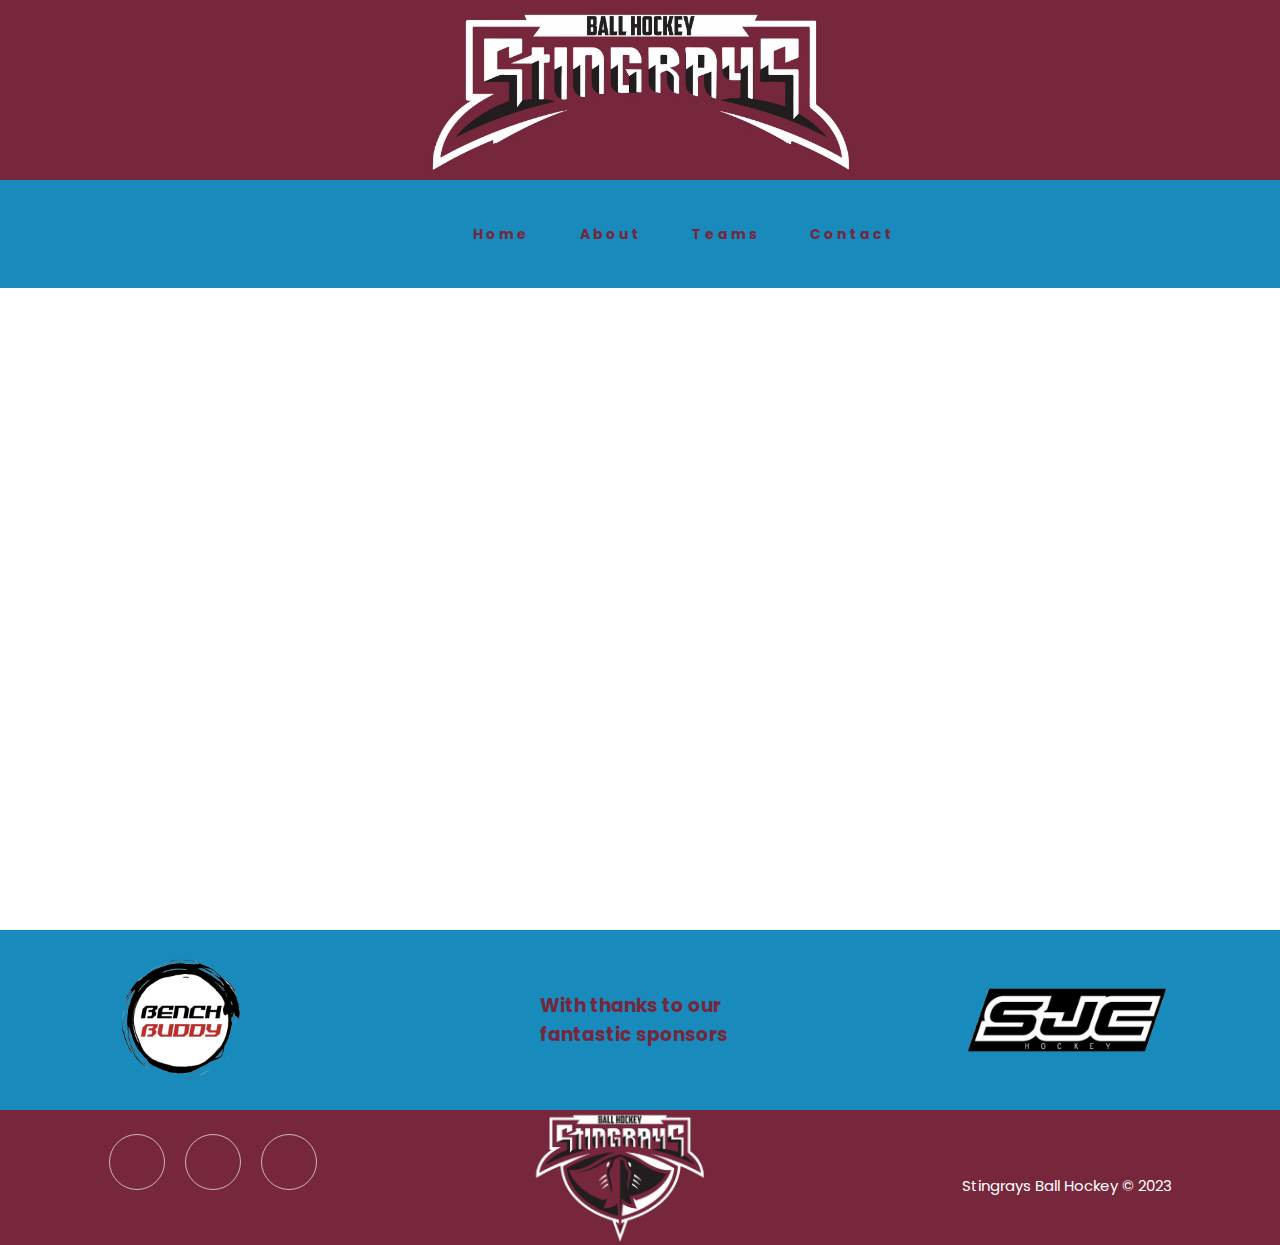
<file: index.html>
<!DOCTYPE html>
<html lang="en">
  <head>
    <meta charset="UTF-8">
    <meta name="viewport" content="width=device-width, initial-scale=1.0">
    <meta http-equiv="X-UA-Compatible" content="ie=edge">
    <title>Stingrays Ball Hockey Club</title>
    <link rel="stylesheet" href="./styles.css">
	<link rel="stylesheet" href="https://cdnjs.cloudflare.com/ajax/libs/font-awesome/6.4.2/css/all.min.css" integrity="sha512-z3gLpd7yknf1YoNbCzqRKc4qyor8gaKU1qmn+CShxbuBusANI9QpRohGBreCFkKxLhei6S9CQXFEbbKuqLg0DA==" crossorigin="anonymous" referrerpolicy="no-referrer" />
	<link href="https://fonts.googleapis.com/css2?family=Poppins" rel="stylesheet">
  </head>
  <body>
	<div class="header">
		<div class="logo">
			<img class="header-logo" src="./img/Wording Take 2.png" alt="Stingrays">
		</div>
	</div>
    <nav>
		<ul class="nav-links">
			<li><a href="./index.html">Home</a></li>
			<li><a href="./about.html">About</a></li>
			<li>
			<a href="./teams.html">Teams</a>
			<ul class="dropdown">
				<li><a href="./seniorteams/senior-a.html">Senior A</a></li>
				<li><a href="./seniorteams/senior-maroon.html">Senior B</a></li>
				<li><a href="./seniorteams/senior-blue.html">Senior C</a></li>
				<li><a href="./juniorteams/u16.html">Under 16's</a></li>
				<li><a href="./juniorteams/u13.html">Under 13's</a></li>
				<li><a href="./juniorteams/u10.html">Under 10's</a></li>
				<li><a href="./juniorteams/u7.html">Under 7's</a></li>
			</ul>
			</li>
			<li><a href="./contact.html">Contact</a></li>
		</ul>
		<div class="burger">
			<div class="line1"></div>
			<div class="line2"></div>
			<div class="line3"></div>
		</div>
	</nav>
	<section class="content">
		<div class="news">
			<iframe src="https://www.powr.io/social-feed/u/d9cdfdc0_1692174274#platform=iframe" style="width:100%;" height="1170.62px" frameborder="0"></iframe>
		</div>
	</section>
	<section class="sponsors">
		<div class="sponsorslogos">
			<div class="sponsor-container"><img class="sponsors-logo" src="./img/bench-buddy.png" alt="Bench Buddy"></div>
			<div class="sponsor-container"><h3>With thanks to our fantastic sponsors</h3></div>
			<div class="sponsor-container"><img class="sponsors-logo" src="./img/sjc.png" alt="SJC Hockey"></div>
		</div>
	</section>
	<section class="footer">
			<div class="item-container">
				<div class="social">
					<a href="https://www.facebook.com/StingraysBallHockey"><i class="fab fa-facebook"></i></a>
					<a href="https://www.instagram.com/StingraysBHC"><i class="fab fa-instagram"></i></a>
					<a href="https://twitter.com/StingraysBHC"><i class="fab fa-x-twitter"></i></a>
				</div>
			</div>
			<div class="item-container">
				<img class="footer-logo" src="./img/logo.png" alt="Stingrays">
			</div>
			<div class="item-container">
				<p class="copyright">
				Stingrays Ball Hockey © 2023
				</p>
			</div>
	</section>
	<script src="app.js"></script>
  </body>
</html>
</file>
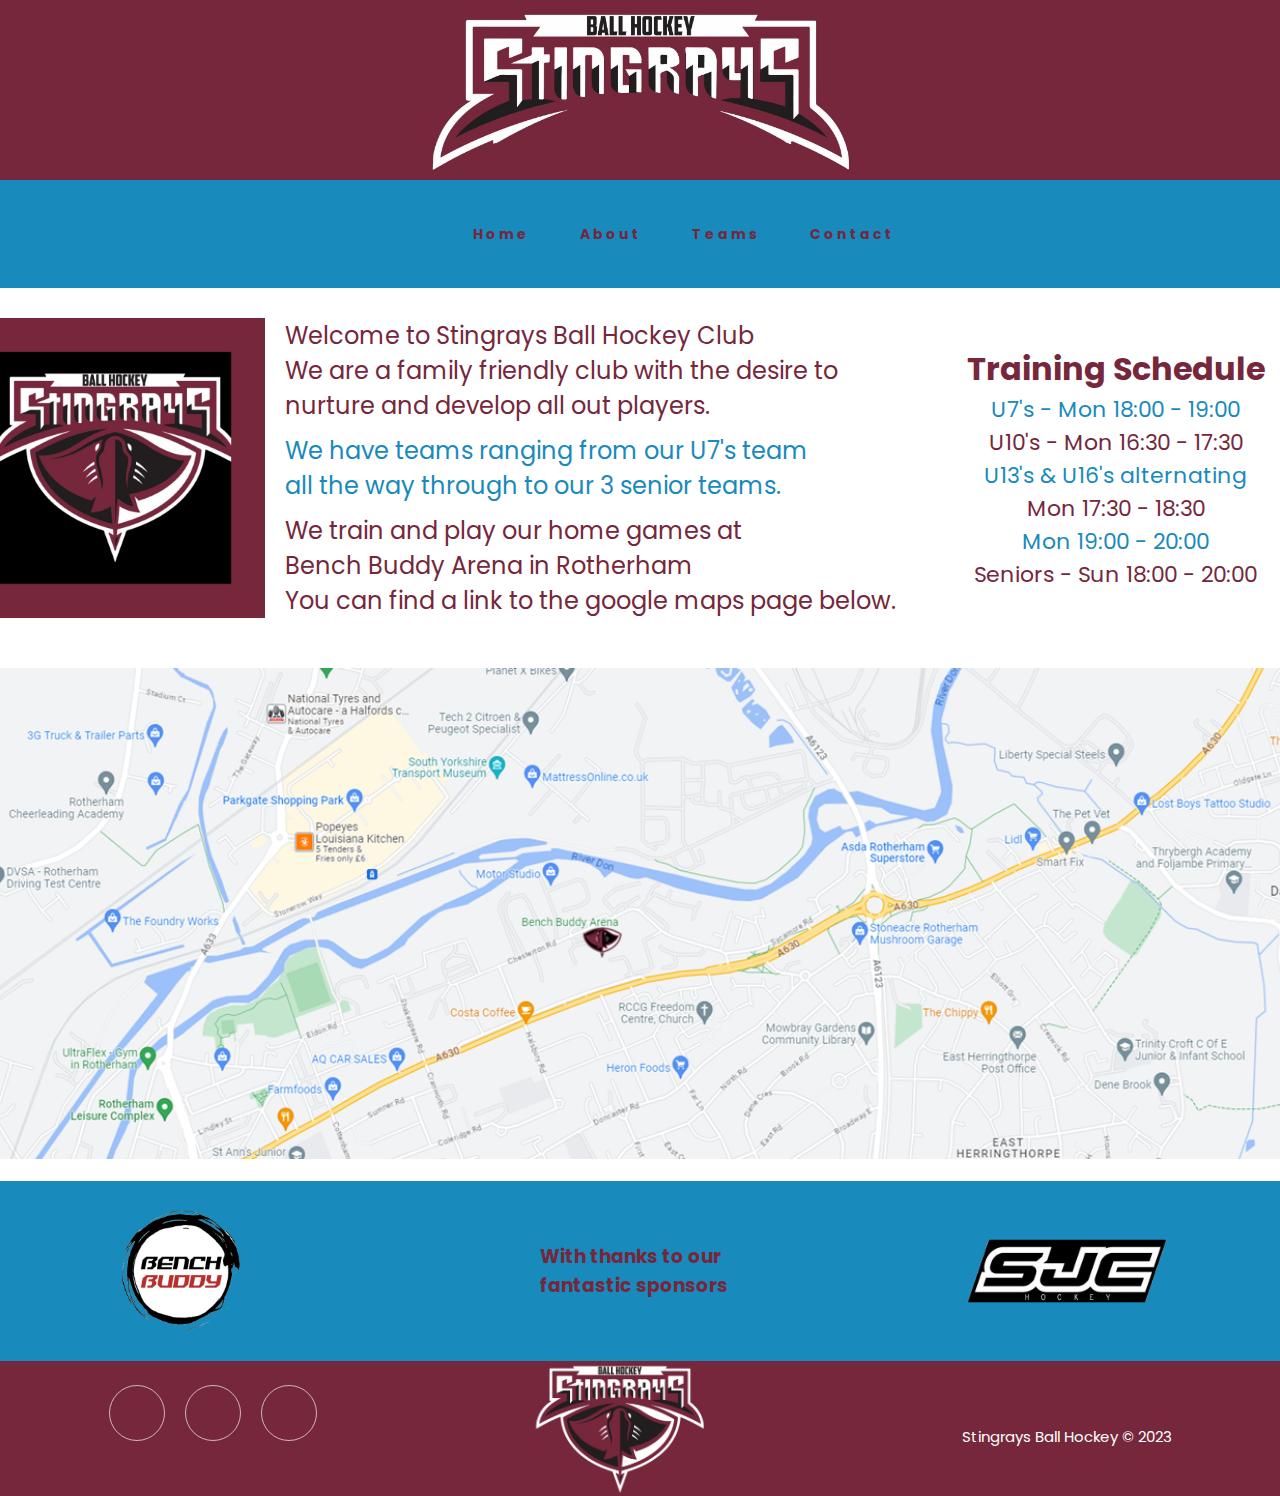
<file: about.html>
<!DOCTYPE html>
<html lang="en">
  <head>
    <meta charset="UTF-8">
    <meta name="viewport" content="width=device-width, initial-scale=1.0">
    <meta http-equiv="X-UA-Compatible" content="ie=edge">
    <title>Stingrays Ball Hockey Club</title>
    <link rel="stylesheet" href="./styles.css">
	<link rel="stylesheet" href="https://cdnjs.cloudflare.com/ajax/libs/font-awesome/6.4.2/css/all.min.css" integrity="sha512-z3gLpd7yknf1YoNbCzqRKc4qyor8gaKU1qmn+CShxbuBusANI9QpRohGBreCFkKxLhei6S9CQXFEbbKuqLg0DA==" crossorigin="anonymous" referrerpolicy="no-referrer" />
	<link href="https://fonts.googleapis.com/css2?family=Poppins" rel="stylesheet">
  </head>
  <body>
	<div class="header">
		<div class="logo">
			<img class="header-logo" src="./img/Wording Take 2.png" alt="Stingrays">
		</div>
	</div>
    <nav>
		<ul class="nav-links">
			<li><a href="./index.html">Home</a></li>
			<li><a href="./about.html">About</a></li>
			<li>
			<a href="./teams.html">Teams</a>
			<ul class="dropdown">
				<li><a href="./seniorteams/senior-a.html">Senior A</a></li>
				<li><a href="./seniorteams/senior-maroon.html">Senior B</a></li>
				<li><a href="./seniorteams/senior-blue.html">Senior C</a></li>
				<li><a href="./juniorteams/u16.html">Under 16's</a></li>
				<li><a href="./juniorteams/u13.html">Under 13's</a></li>
				<li><a href="./juniorteams/u10.html">Under 10's</a></li>
				<li><a href="./juniorteams/u7.html">Under 7's</a></li>
			</ul>
			</li>
			<li><a href="./contact.html">Contact</a></li>
		</ul>
		<div class="burger">
			<div class="line1"></div>
			<div class="line2"></div>
			<div class="line3"></div>
		</div>
	</nav>
	<section class="content">
		<div class="about-holder">
			<div class="about-container">
				<img class="about-logo" src="./img/profile-logo.png" alt="StingraysBHC">
				<div class="about-text">
					<p class="about-1">Welcome to Stingrays Ball Hockey Club <br>
					We are a family friendly club with the desire to <br>
					nurture and develop all out players.</p>
					<p class="about-2">We have teams ranging from our U7's team<br>
					all the way through to our 3 senior teams.</p>
					<p class="about-3">We train and play our home games at  <br>
					Bench Buddy Arena in Rotherham<br>
					You can find a link to the google maps page below.</p>
				</div>
				<div class="about-schedule">
					<p class="schedule-head">Training Schedule</p>
					<p class="schedule-blue">U7's - Mon 18:00 - 19:00</p>
					<p class="schedule-maroon">U10's - Mon 16:30 - 17:30</p>
					<p class="schedule-blue">U13's & U16's alternating</p>
					<p class="schedule-maroon">Mon 17:30 - 18:30</p>
					<p class="schedule-blue">Mon 19:00 - 20:00</p>
					<p class="schedule-maroon">Seniors - Sun 18:00 - 20:00</p>
				</div>
			</div>
			<div class="about-map">
				<li><a href="https://www.google.com/maps/place/Bench+Buddy+Arena/@53.4428939,-1.3332528,15.58z/data=!4m6!3m5!1s0x4879769bde3f5185:0x2c801f82e1834ac6!8m2!3d53.4410335!4d-1.3336306!16s%2Fg%2F1tfvgq_j?authuser=0&entry=ttu" target="_blank"><img class="about-googlemap" src="./img/here.png" alt="StingraysBHC"></a></li>
			</div>
		</div>
	</section>
	<section class="sponsors">
		<div class="sponsorslogos">
			<div class="sponsor-container"><img class="sponsors-logo" src="./img/bench-buddy.png" alt="Bench Buddy"></div>
			<div class="sponsor-container"><h3>With thanks to our fantastic sponsors</h3></div>
			<div class="sponsor-container"><img class="sponsors-logo" src="./img/sjc.png" alt="SJC Hockey"></div>
		</div>
	</section>
	<section class="footer">
			<div class="item-container">
				<div class="social">
					<a href="https://www.facebook.com/StingraysBallHockey"><i class="fab fa-facebook"></i></a>
					<a href="https://www.instagram.com/StingraysBHC"><i class="fab fa-instagram"></i></a>
					<a href="https://twitter.com/StingraysBHC"><i class="fab fa-x-twitter"></i></a>
				</div>
			</div>
			<div class="item-container">
				<img class="footer-logo" src="./img/logo.png" alt="Stingrays">
			</div>
			<div class="item-container">
				<p class="copyright">
				Stingrays Ball Hockey © 2023
				</p>
			</div>
	</section>
	<script src="app.js"></script>
  </body>
</html>
</file>
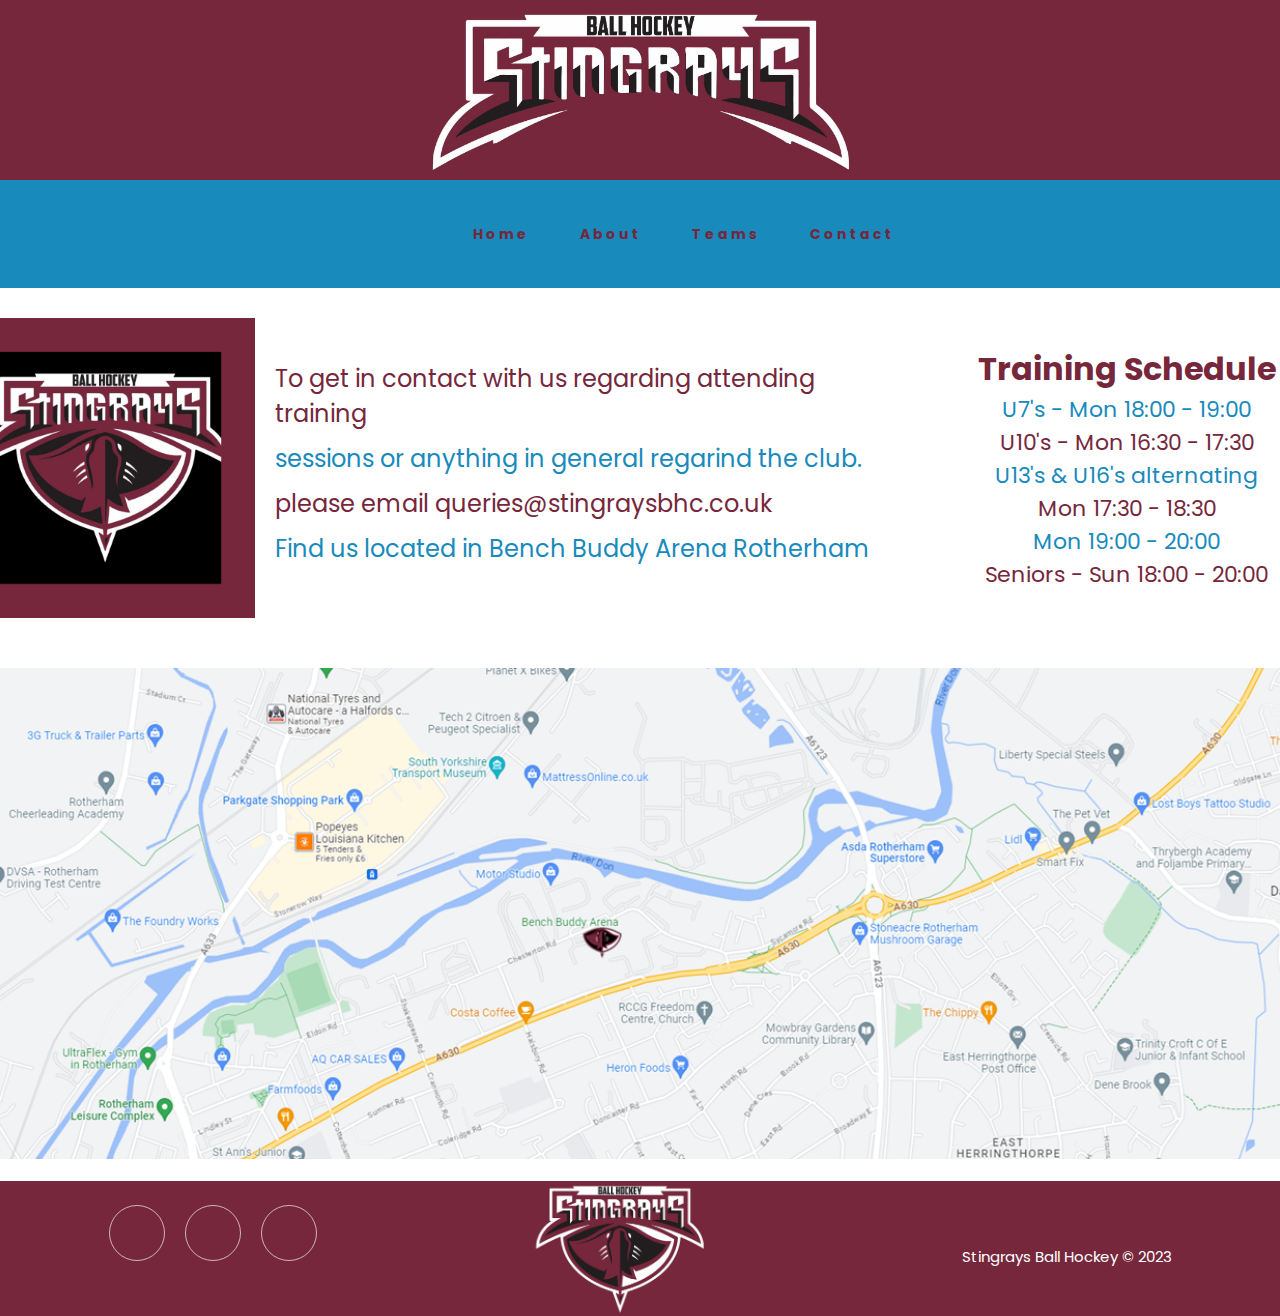
<file: contact.html>
<!DOCTYPE html>
<html lang="en">
  <head>
    <meta charset="UTF-8">
    <meta name="viewport" content="width=device-width, initial-scale=1.0">
    <meta http-equiv="X-UA-Compatible" content="ie=edge">
    <title>Stingrays Ball Hockey Club</title>
    <link rel="stylesheet" href="./styles.css">
	<link rel="stylesheet" href="https://cdnjs.cloudflare.com/ajax/libs/font-awesome/6.4.2/css/all.min.css" integrity="sha512-z3gLpd7yknf1YoNbCzqRKc4qyor8gaKU1qmn+CShxbuBusANI9QpRohGBreCFkKxLhei6S9CQXFEbbKuqLg0DA==" crossorigin="anonymous" referrerpolicy="no-referrer" />
	<link href="https://fonts.googleapis.com/css2?family=Poppins" rel="stylesheet">
  </head>
  <body>
	<div class="header">
		<div class="logo">
			<img class="header-logo" src="./img/Wording Take 2.png" alt="Stingrays">
		</div>
	</div>
    <nav>
		<ul class="nav-links">
			<li><a href="./index.html">Home</a></li>
			<li><a href="./about.html">About</a></li>
			<li>
			<a href="./teams.html">Teams</a>
			<ul class="dropdown">
				<li><a href="./seniorteams/senior-a.html">Senior A</a></li>
				<li><a href="./seniorteams/senior-maroon.html">Senior B</a></li>
				<li><a href="./seniorteams/senior-blue.html">Senior C</a></li>
				<li><a href="./juniorteams/u16.html">Under 16's</a></li>
				<li><a href="./juniorteams/u13.html">Under 13's</a></li>
				<li><a href="./juniorteams/u10.html">Under 10's</a></li>
				<li><a href="./juniorteams/u7.html">Under 7's</a></li>
			</ul>
			</li>
			<li><a href="./contact.html">Contact</a></li>
		</ul>
		<div class="burger">
			<div class="line1"></div>
			<div class="line2"></div>
			<div class="line3"></div>
		</div>
	</nav>
	<section class="content">
		<div class="about-holder">
			<div class="about-container">
				<img class="about-logo" src="./img/profile-logo.png" alt="StingraysBHC">
				<div class="about-text">
					<p class="about-1">To get in contact with us regarding attending training</p>
					<p class="about-2">sessions or anything in general regarind the club.</p>
					<p class="about-1">please email queries@stingraysbhc.co.uk</p>
                    <p class="about-2">Find us located in Bench Buddy Arena Rotherham</p>
				</div>
				<div class="about-schedule">
					<p class="schedule-head">Training Schedule</p>
					<p class="schedule-blue">U7's - Mon 18:00 - 19:00</p>
					<p class="schedule-maroon">U10's - Mon 16:30 - 17:30</p>
					<p class="schedule-blue">U13's & U16's alternating</p>
					<p class="schedule-maroon">Mon 17:30 - 18:30</p>
					<p class="schedule-blue">Mon 19:00 - 20:00</p>
					<p class="schedule-maroon">Seniors - Sun 18:00 - 20:00</p>
				</div>
			</div>
			<div class="about-map">
				<li><a href="https://www.google.com/maps/place/Bench+Buddy+Arena/@53.4428939,-1.3332528,15.58z/data=!4m6!3m5!1s0x4879769bde3f5185:0x2c801f82e1834ac6!8m2!3d53.4410335!4d-1.3336306!16s%2Fg%2F1tfvgq_j?authuser=0&entry=ttu" target="_blank"><img class="about-googlemap" src="./img/here.png" alt="StingraysBHC"></a></li>
			</div>
		</div>
	</section>
	<section class="footer">
			<div class="item-container">
				<div class="social">
					<a href="https://www.facebook.com/StingraysBallHockey"><i class="fab fa-facebook"></i></a>
					<a href="https://www.instagram.com/StingraysBHC"><i class="fab fa-instagram"></i></a>
					<a href="https://twitter.com/StingraysBHC"><i class="fab fa-x-twitter"></i></a>
				</div>
			</div>
			<div class="item-container">
				<img class="footer-logo" src="./img/logo.png" alt="Stingrays">
			</div>
			<div class="item-container">
				<p class="copyright">
				Stingrays Ball Hockey © 2023
				</p>
			</div>
	</section>
	<script src="app.js"></script>
  </body>
</html>
</file>
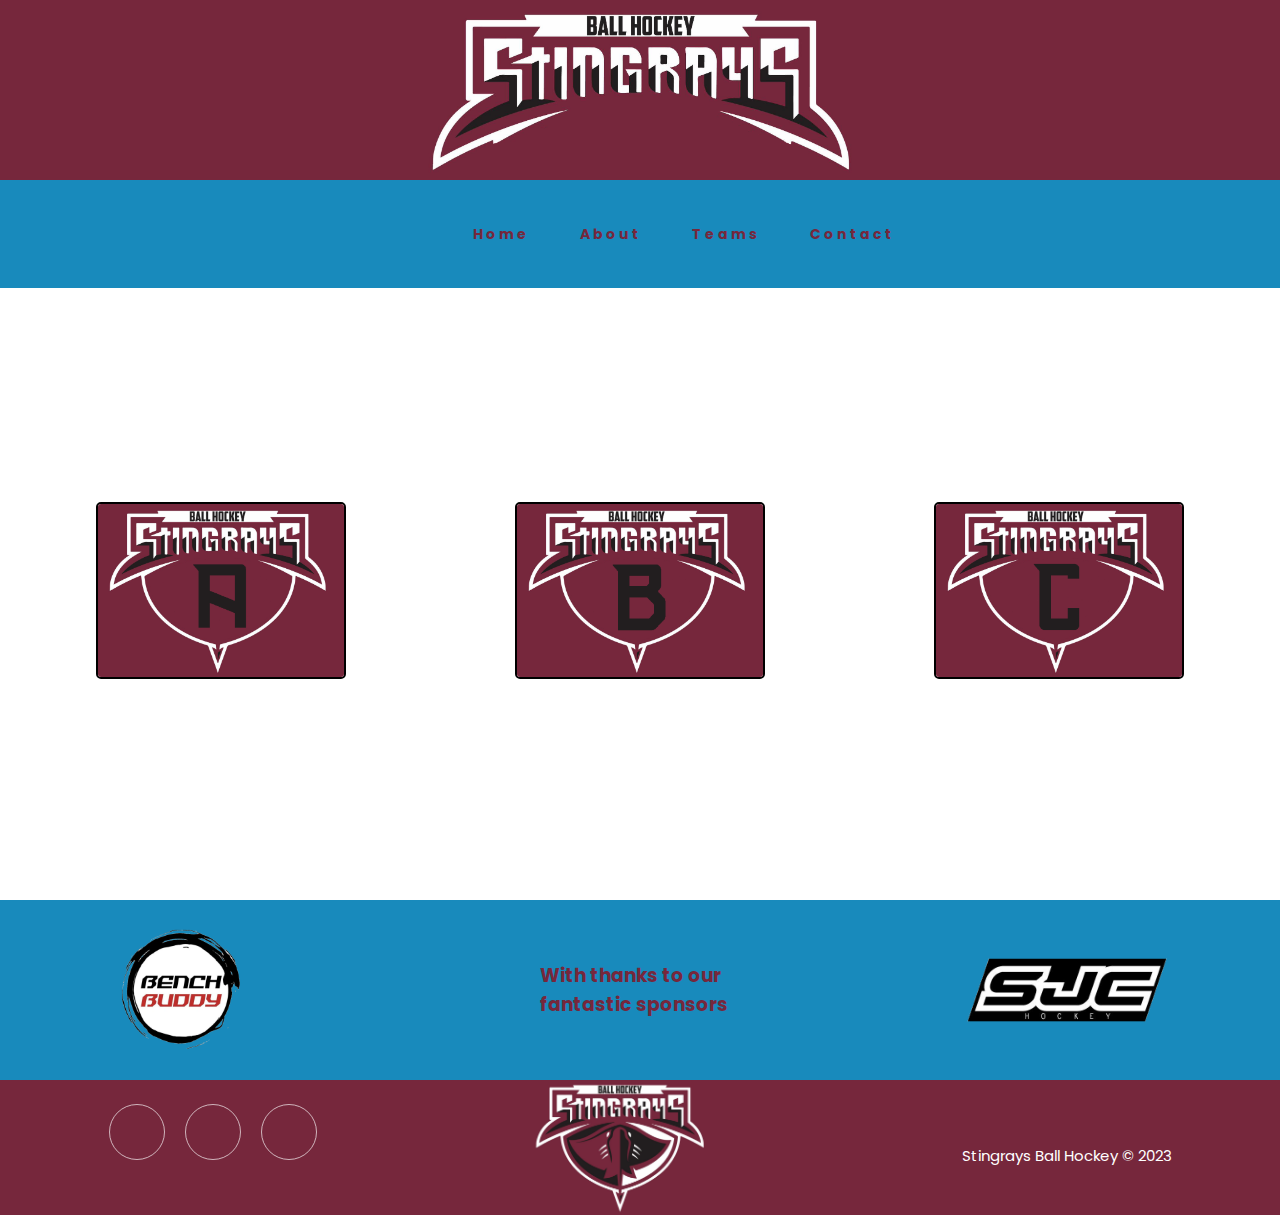
<file: teams.html>
<!DOCTYPE html>
<html lang="en">
  <head>
    <meta charset="UTF-8">
    <meta name="viewport" content="width=device-width, initial-scale=1.0">
    <meta http-equiv="X-UA-Compatible" content="ie=edge">
    <title>Stingrays Ball Hockey Club</title>
    <link rel="stylesheet" href="./styles.css">
	<link rel="stylesheet" href="https://cdnjs.cloudflare.com/ajax/libs/font-awesome/6.4.2/css/all.min.css" integrity="sha512-z3gLpd7yknf1YoNbCzqRKc4qyor8gaKU1qmn+CShxbuBusANI9QpRohGBreCFkKxLhei6S9CQXFEbbKuqLg0DA==" crossorigin="anonymous" referrerpolicy="no-referrer" />
	<link href="https://fonts.googleapis.com/css2?family=Poppins" rel="stylesheet">
  </head>
  <body>
	<div class="header">
		<div class="logo">
			<img class="header-logo" src="./img/Wording Take 2.png" alt="Stingrays">
		</div>
	</div>
    <nav>
		<ul class="nav-links">
			<li><a href="./index.html">Home</a></li>
			<li><a href="./about.html">About</a></li>
			<li>
			<a href="./teams.html">Teams</a>
			<ul class="dropdown">
				<li><a href="./seniorteams/senior-a.html">Senior A</a></li>
				<li><a href="./seniorteams/senior-maroon.html">Senior B</a></li>
				<li><a href="./seniorteams/senior-blue.html">Senior C</a></li>
				<li><a href="./juniorteams/u16.html">Under 16's</a></li>
				<li><a href="./juniorteams/u13.html">Under 13's</a></li>
				<li><a href="./juniorteams/u10.html">Under 10's</a></li>
				<li><a href="./juniorteams/u7.html">Under 7's</a></li>
			</ul>
			</li>
			<li><a href="./contact.html">Contact</a></li>
		</ul>
		<div class="burger">
			<div class="line1"></div>
			<div class="line2"></div>
			<div class="line3"></div>
		</div>
	</nav>
	<section class="teams">
			<li><a href="./seniorteams/senior-a.html"><img class="content-logo" src="./img/logo-a.png" alt="StingraysBHC"></a></li>
			<li><a href="./seniorteams/senior-maroon.html"><img class="content-logo" src="./img/logo-b.png" alt="StingraysBHC"></a></li>
			<li><a href="./seniorteams/senior-blue.html"><img class="content-logo" src="./img/logo-c.png" alt="StingraysBHC"></a></li>
	</section>
	<section class="sponsors">
		<div class="sponsorslogos">
			<div class="sponsor-container"><img class="sponsors-logo" src="./img/bench-buddy.png" alt="Bench Buddy"></div>
			<div class="sponsor-container"><h3>With thanks to our fantastic sponsors</h3></div>
			<div class="sponsor-container"><img class="sponsors-logo" src="./img/sjc.png" alt="SJC Hockey"></div>
		</div>
	</section>
	<section class="footer">
			<div class="item-container">
				<div class="social">
					<a href="https://www.facebook.com/StingraysBallHockey"><i class="fab fa-facebook"></i></a>
					<a href="https://www.instagram.com/StingraysBHC"><i class="fab fa-instagram"></i></a>
					<a href="https://twitter.com/StingraysBHC"><i class="fab fa-x-twitter"></i></a>
				</div>
			</div>
			<div class="item-container">
				<img class="footer-logo" src="./img/logo.png" alt="Stingrays">
			</div>
			<div class="item-container">
				<p class="copyright">
				Stingrays Ball Hockey © 2023
				</p>
			</div>
	</section>
	<script src="app.js"></script>
  </body>
</html>
</file>
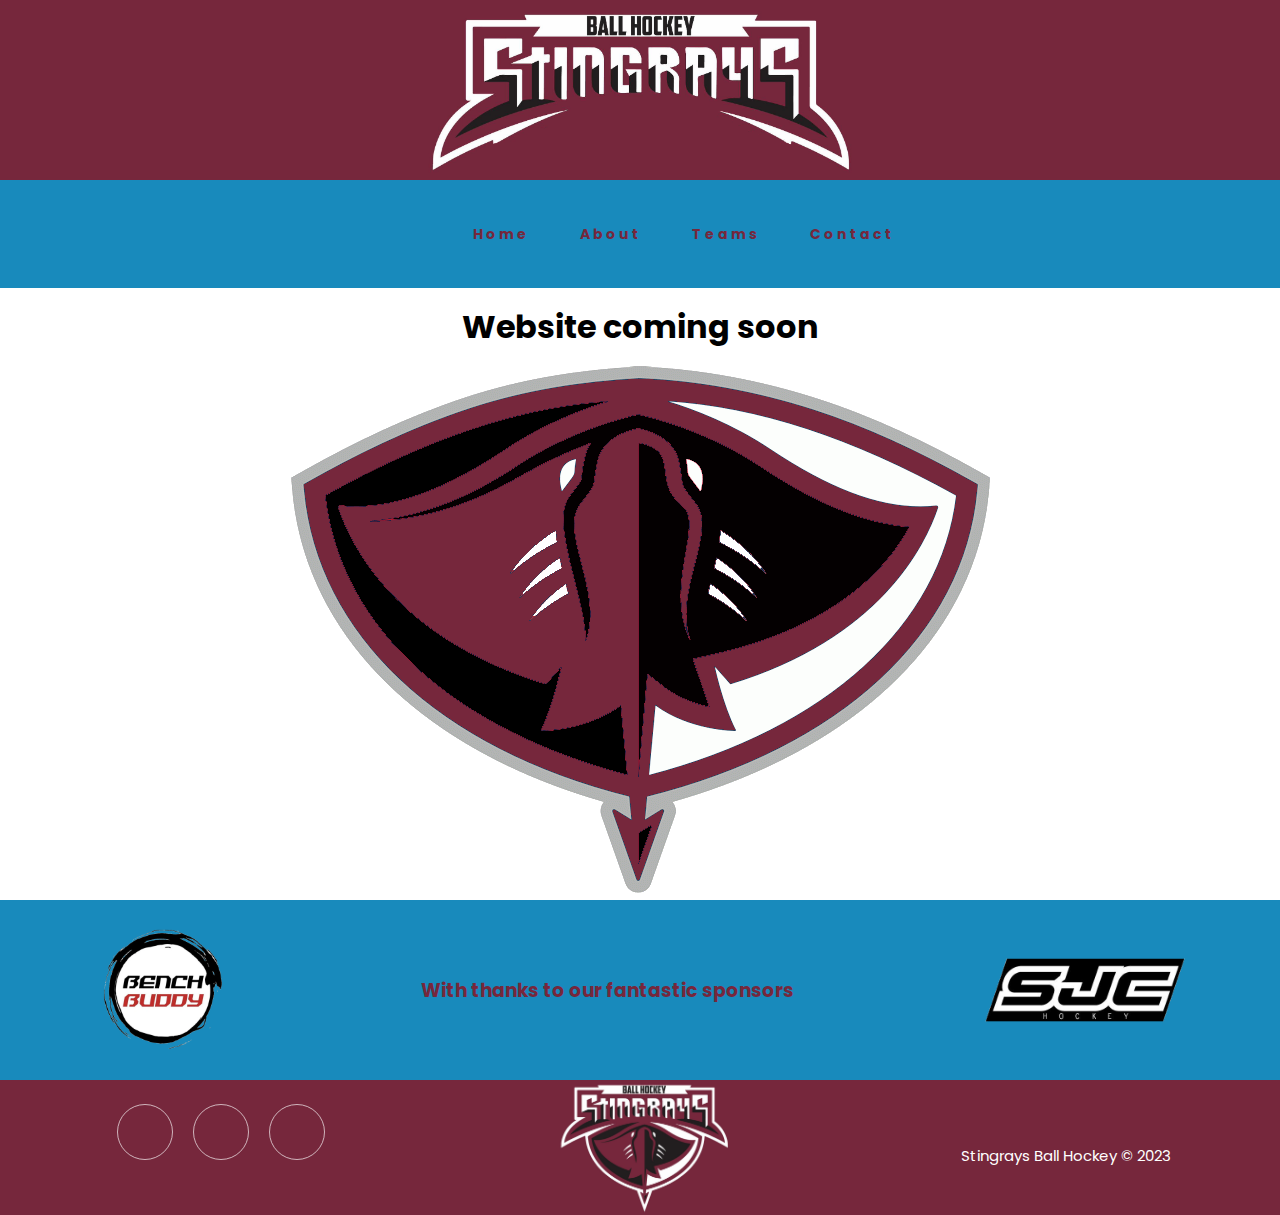
<file: juniorteams/teams.html>
<!DOCTYPE html>
<html lang="en">
  <head>
    <meta charset="UTF-8">
    <meta name="viewport" content="width=device-width, initial-scale=1.0">
    <meta http-equiv="X-UA-Compatible" content="ie=edge">
    <title>Stingrays Ball Hockey Club</title>
    <link rel="stylesheet" href="./styles.css">
	<link rel="stylesheet" href="https://cdnjs.cloudflare.com/ajax/libs/font-awesome/6.4.2/css/all.min.css" integrity="sha512-z3gLpd7yknf1YoNbCzqRKc4qyor8gaKU1qmn+CShxbuBusANI9QpRohGBreCFkKxLhei6S9CQXFEbbKuqLg0DA==" crossorigin="anonymous" referrerpolicy="no-referrer" />
	<link href="https://fonts.googleapis.com/css2?family=Poppins" rel="stylesheet">
  </head>
  <body>
	<div class="header">
		<div class="logo">
			<img class="header-logo" src="./img/Wording Take 2.png" alt="Stingrays">
		</div>
	</div>
    <nav>
		<ul class="nav-links">
			<li><a href="./index.html">Home</a></li>
			<li><a href="./about.html">About</a></li>
			<li>
			<a href="./teams.html">Teams</a>
			<ul class="dropdown">
				<li><a href="./seniorteams/senior-a.html">Senior A</a></li>
				<li><a href="./seniorteams/senior-maroon.html">Senior Maroon</a></li>
				<li><a href="./seniorteams/senior-blue.html">Senior Blue</a></li>
				<li><a href="./juniorteams/u16.html">Under 16's</a></li>
				<li><a href="./juniorteams/u13.html">Under 13's</a></li>
				<li><a href="./juniorteams/u10.html">Under 10's</a></li>
				<li><a href="./juniorteams/u7.html">Under 7's</a></li>
			</ul>
			</li>
			<li><a href="./contact.html">Contact</a></li>
		</ul>
		<div class="burger">
			<div class="line1"></div>
			<div class="line2"></div>
			<div class="line3"></div>
		</div>
	</nav>
	<section class="content">
		<h1>Website coming soon</h1>
		<img class="content-logo" src="./img/alternate logo.png" alt="StingraysBHC">
	</section>
	<section class="sponsors">
		<div class="sponsorslogos">
			<img class="sponsors-logo" src="./img/bench-buddy.png" alt="Bench Buddy">
			<h3>With thanks to our fantastic sponsors</h3>
			<img class="sponsors-logo" src="./img/sjc.png" alt="SJC Hockey">
		</div>
	</section>
	<section class="footer">
			<div class="social">
				<a href="https://www.facebook.com/StingraysBallHockey"><i class="fab fa-facebook"></i></a>
				<a href="https://www.instagram.com/StingraysBHC"><i class="fab fa-instagram"></i></a>
				<a href="https://twitter.com/StingraysBHC"><i class="fab fa-twitter"></i></a>
			</div>
			<img class="footer-logo" src="./img/logo.png" alt="Stingrays">
			<p class="copyright">
				Stingrays Ball Hockey © 2023
			</p>
	</section>
		
	<script src="app.js"></script>
  </body>
</html>
</file>
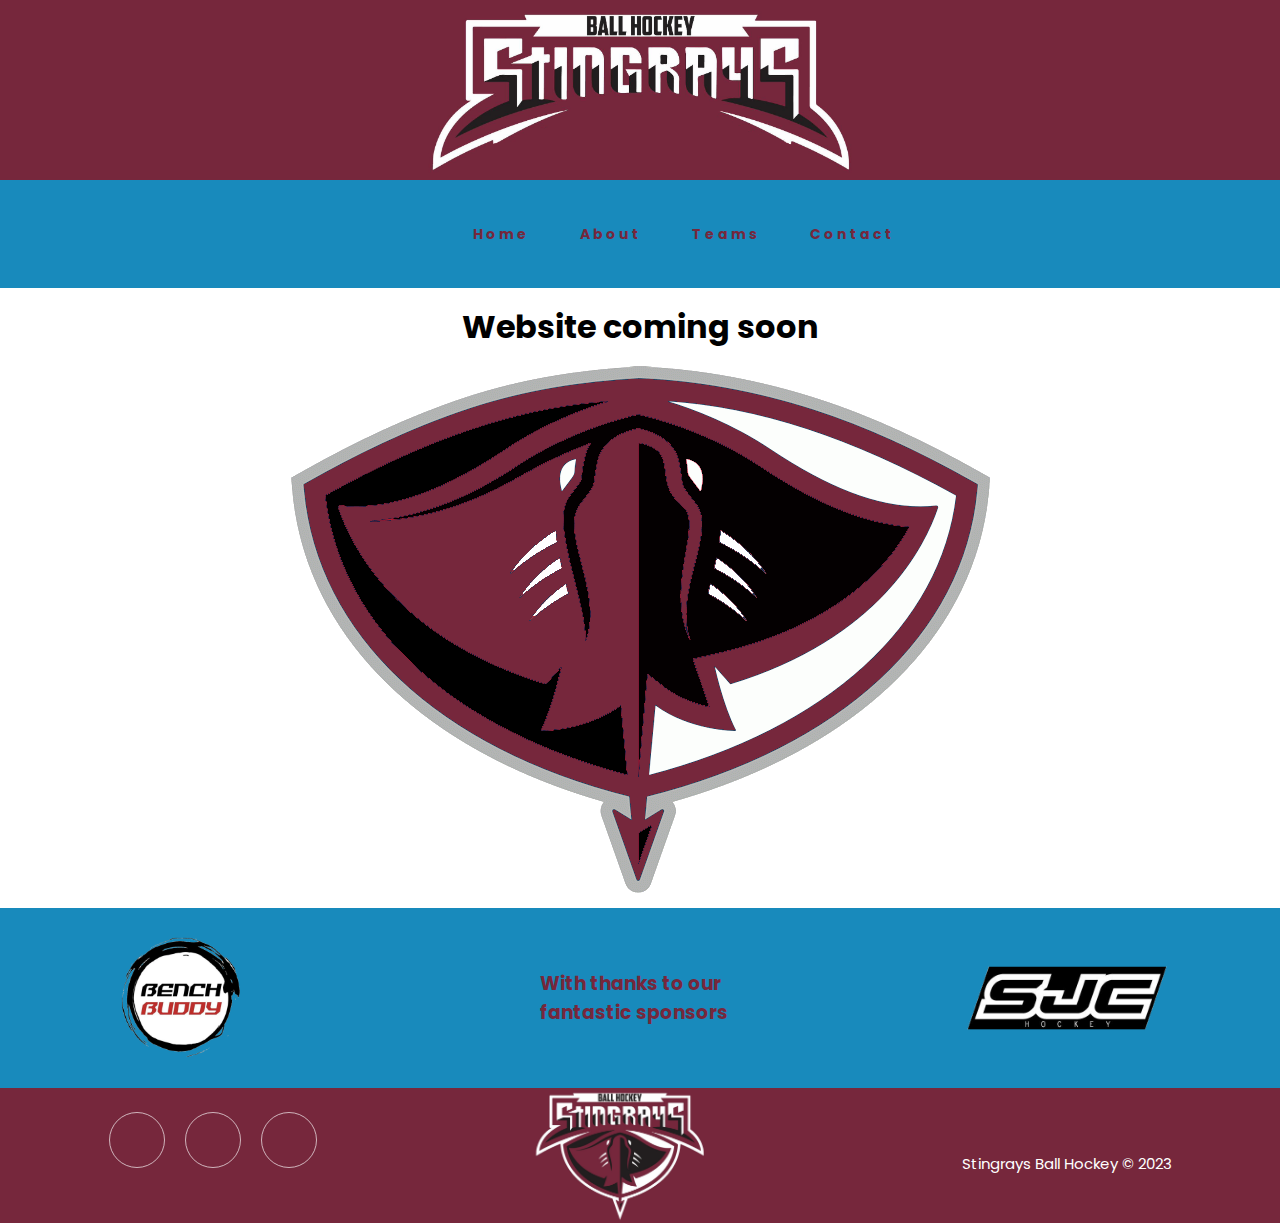
<file: juniorteams/u10.html>
<!DOCTYPE html>
<html lang="en">
  <head>
    <meta charset="UTF-8">
    <meta name="viewport" content="width=device-width, initial-scale=1.0">
    <meta http-equiv="X-UA-Compatible" content="ie=edge">
    <title>Stingrays Ball Hockey Club</title>
    <link rel="stylesheet" href="../styles.css">
	<link rel="stylesheet" href="https://cdnjs.cloudflare.com/ajax/libs/font-awesome/6.4.2/css/all.min.css" integrity="sha512-z3gLpd7yknf1YoNbCzqRKc4qyor8gaKU1qmn+CShxbuBusANI9QpRohGBreCFkKxLhei6S9CQXFEbbKuqLg0DA==" crossorigin="anonymous" referrerpolicy="no-referrer" />
	<link href="https://fonts.googleapis.com/css2?family=Poppins" rel="stylesheet">
  </head>
  <body>
	<div class="header">
		<div class="logo">
			<img class="header-logo" src="./img/Wording Take 2.png" alt="Stingrays">
		</div>
	</div>
    <nav>
		<ul class="nav-links">
			<li><a href="../index.html">Home</a></li>
			<li><a href="../about.html">About</a></li>
			<li>
			<a href="../teams.html">Teams</a>
			<ul class="dropdown">
				<li><a href="../seniorteams/senior-a.html">Senior A</a></li>
				<li><a href="../seniorteams/senior-maroon.html">Senior B</a></li>
				<li><a href="../seniorteams/senior-blue.html">Senior C</a></li>
				<li><a href="../juniorteams/u16.html">Under 16's</a></li>
				<li><a href="../juniorteams/u13.html">Under 13's</a></li>
				<li><a href="../juniorteams/u10.html">Under 10's</a></li>
				<li><a href="../juniorteams/u7.html">Under 7's</a></li>
			</ul>
			</li>
			<li><a href="../contact.html">Contact</a></li>
		</ul>
		<div class="burger">
			<div class="line1"></div>
			<div class="line2"></div>
			<div class="line3"></div>
		</div>
	</nav>
	<section class="content">
		<h1>Website coming soon</h1>
		<img class="content-logo" src="../img/alternate logo.png" alt="StingraysBHC">
	</section>
	<section class="sponsors">
		<div class="sponsorslogos">
			<div class="sponsor-container"><img class="sponsors-logo" src="../img/bench-buddy.png" alt="Bench Buddy"></div>
			<div class="sponsor-container"><h3>With thanks to our fantastic sponsors</h3></div>
			<div class="sponsor-container"><img class="sponsors-logo" src="../img/sjc.png" alt="SJC Hockey"></div>
		</div>
	</section>
	<section class="footer">
			<div class="item-container">
				<div class="social">
					<a href="https://www.facebook.com/StingraysBallHockey"><i class="fab fa-facebook"></i></a>
					<a href="https://www.instagram.com/StingraysBHC"><i class="fab fa-instagram"></i></a>
					<a href="https://twitter.com/StingraysBHC"><i class="fab fa-x-twitter"></i></a>
				</div>
			</div>
			<div class="item-container">
				<img class="footer-logo" src="../img/logo.png" alt="Stingrays">
			</div>
			<div class="item-container">
				<p class="copyright">
				Stingrays Ball Hockey © 2023
				</p>
			</div>
	</section>
	<script src="../app.js"></script>
  </body>
</html>
</file>
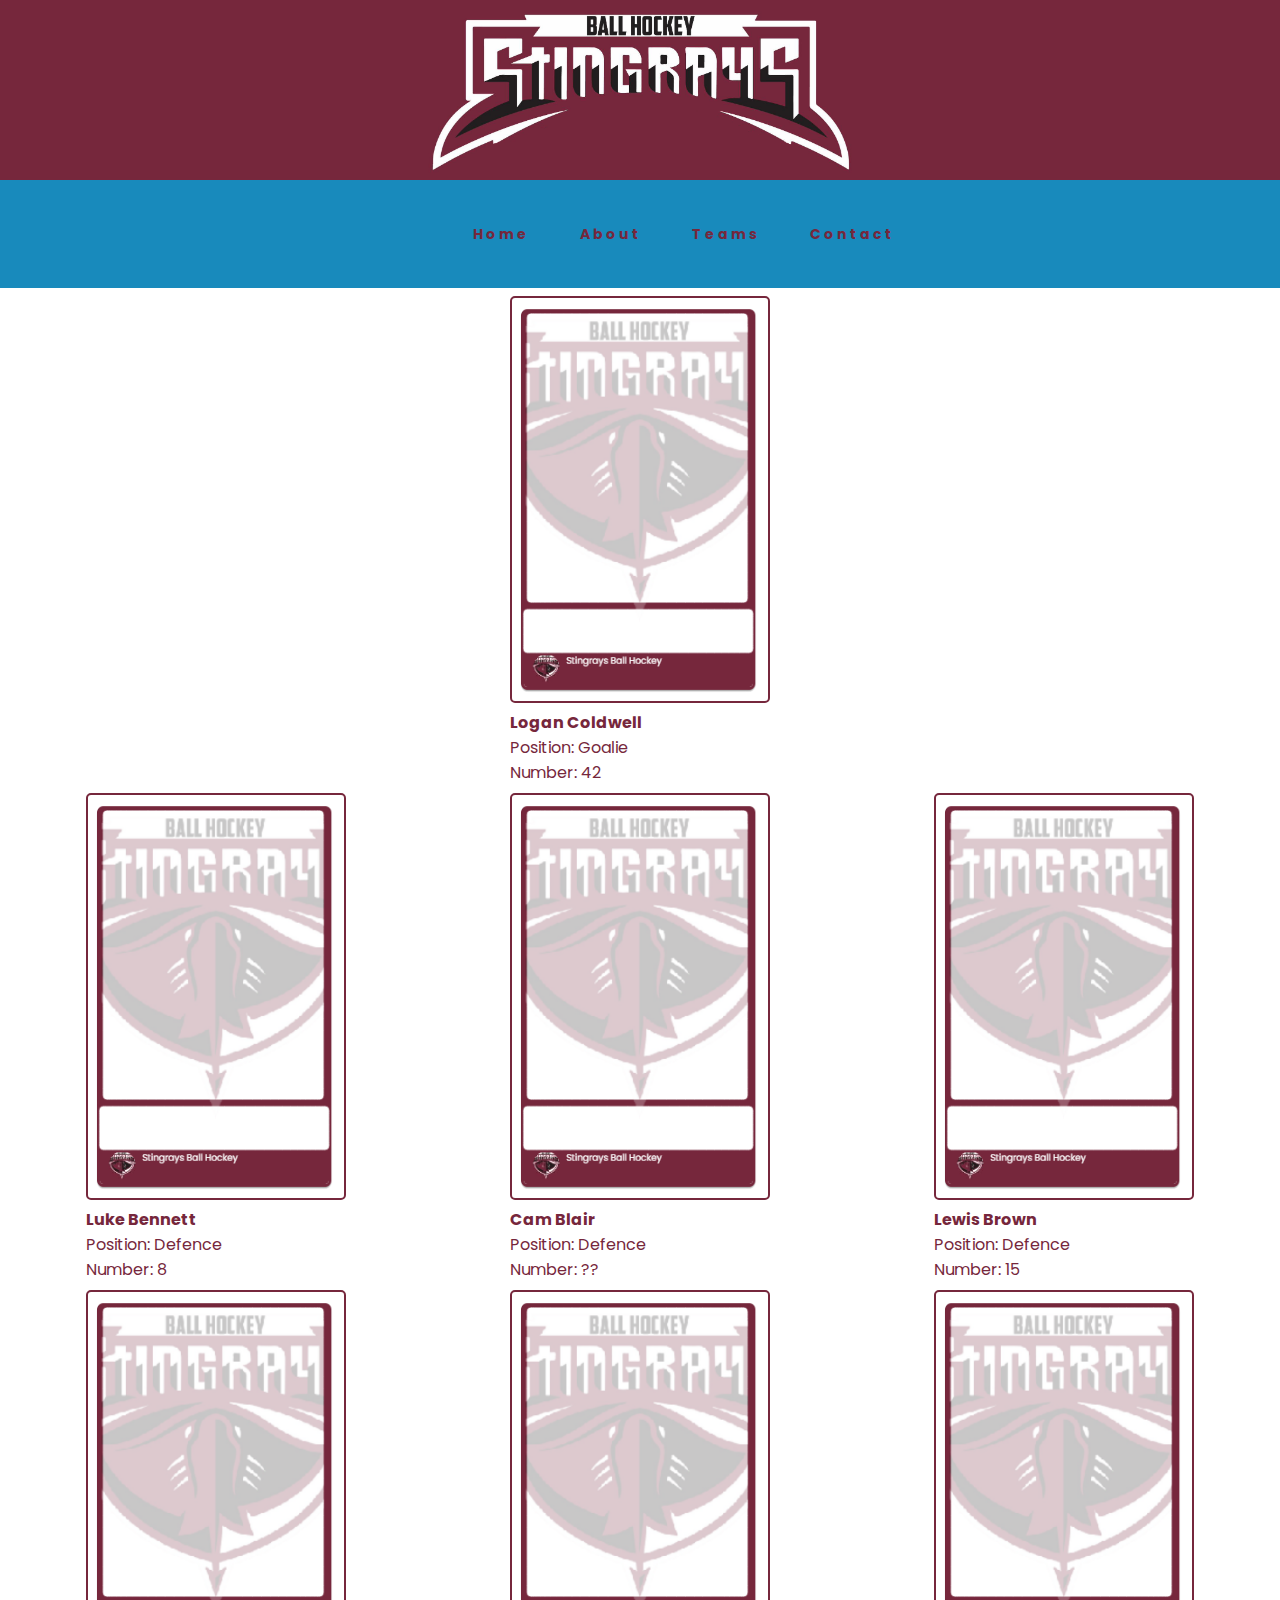
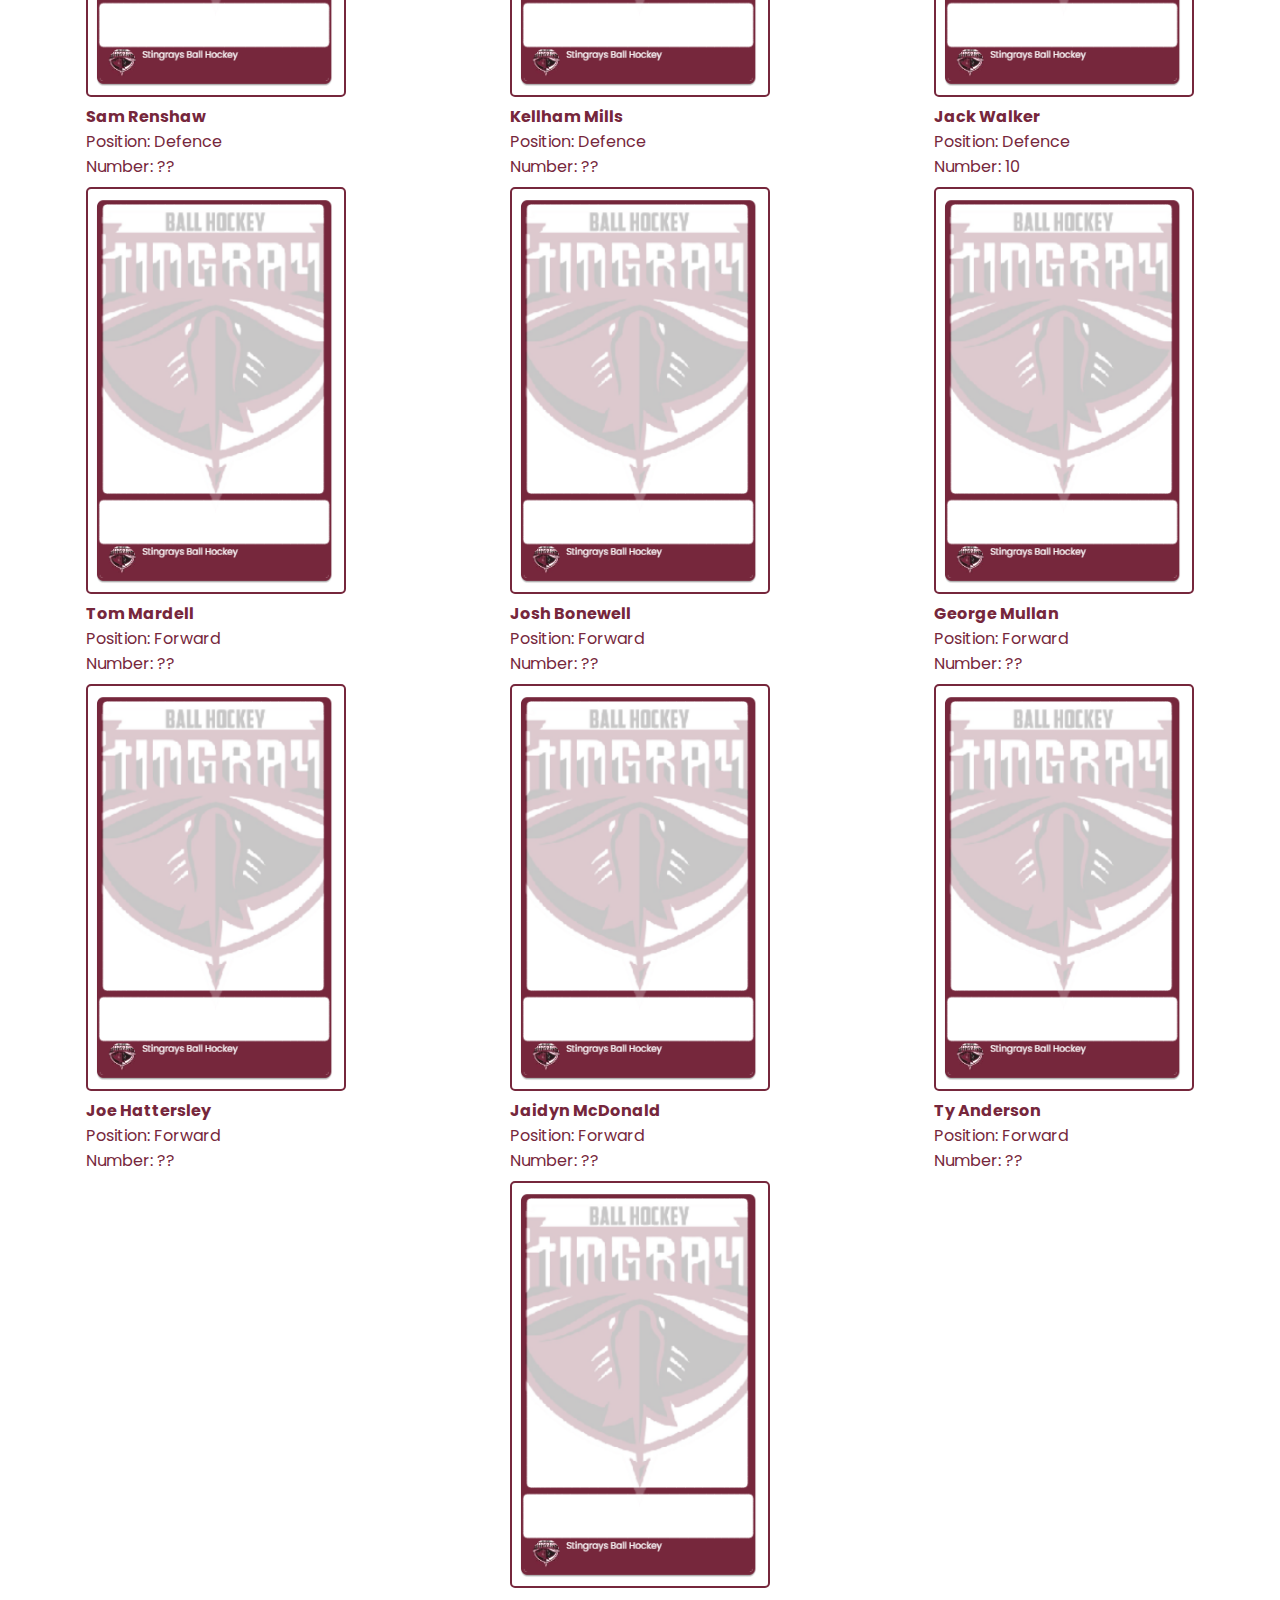
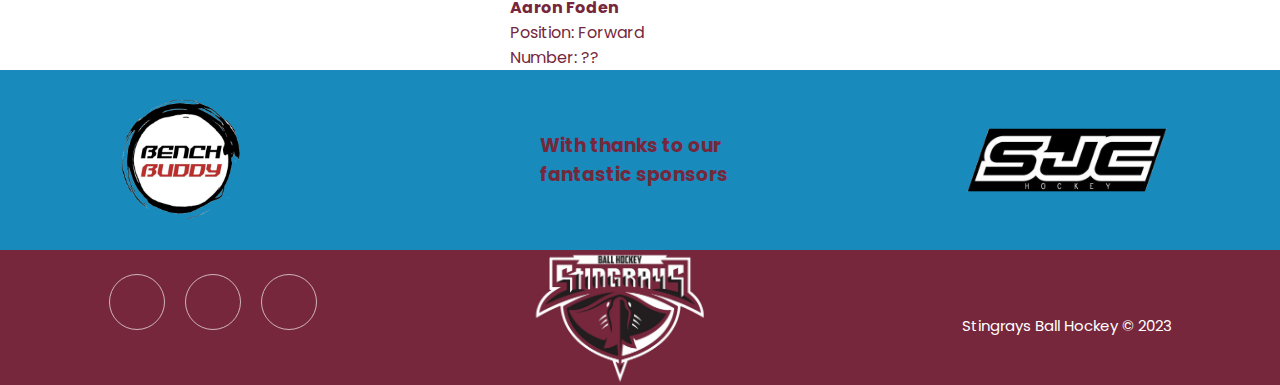
<file: seniorteams/senior-a.html>
<!DOCTYPE html>
<html lang="en">
  <head>
    <meta charset="UTF-8">
    <meta name="viewport" content="width=device-width, initial-scale=1.0">
    <meta http-equiv="X-UA-Compatible" content="ie=edge">
    <title>Stingrays Ball Hockey Club</title>
    <link rel="stylesheet" href="../styles.css">
	<link rel="stylesheet" href="https://cdnjs.cloudflare.com/ajax/libs/font-awesome/6.4.2/css/all.min.css" integrity="sha512-z3gLpd7yknf1YoNbCzqRKc4qyor8gaKU1qmn+CShxbuBusANI9QpRohGBreCFkKxLhei6S9CQXFEbbKuqLg0DA==" crossorigin="anonymous" referrerpolicy="no-referrer" />
	<link href="https://fonts.googleapis.com/css2?family=Poppins" rel="stylesheet">
  </head>
  <body>
	<div class="header">
		<div class="logo">
			<img class="header-logo" src="../img/Wording Take 2.png" alt="Stingrays">
		</div>
	</div>
    <nav>
		<ul class="nav-links">
			<li><a href="../index.html">Home</a></li>
			<li><a href="../about.html">About</a></li>
			<li>
			<a href="../teams.html">Teams</a>
			<ul class="dropdown">
				<li><a href="../seniorteams/senior-a.html">Senior A</a></li>
				<li><a href="../seniorteams/senior-maroon.html">Senior B</a></li>
				<li><a href="../seniorteams/senior-blue.html">Senior C</a></li>
				<li><a href="../juniorteams/u16.html">Under 16's</a></li>
				<li><a href="../juniorteams/u13.html">Under 13's</a></li>
				<li><a href="../juniorteams/u10.html">Under 10's</a></li>
				<li><a href="../juniorteams/u7.html">Under 7's</a></li>
			</ul>
			</li>
			<li><a href="../contact.html">Contact</a></li>
		</ul>
		<div class="burger">
			<div class="line1"></div>
			<div class="line2"></div>
			<div class="line3"></div>
		</div>
	</nav>
	<section class="a-team">
		<div class="team-column">
			<div class="player-profile"><img class="pp-pic" src="../img/card-temp.png" alt="Player Profile">
				<h4>Luke Bennett</h4>
				<p>Position: Defence<br>
				Number: 8
				</p>
			</div>
			<div class="player-profile"><img class="pp-pic" src="../img/card-temp.png" alt="Player Profile">
				<h4>Sam Renshaw</h4>
				<p>Position: Defence <br>
				Number: ??
				</p>
			</div>
			<div class="player-profile"><img class="pp-pic" src="../img/card-temp.png" alt="Player Profile">
				<h4>Tom Mardell</h4>
				<p>Position: Forward<br>
				Number: ??
				</p>
			</div>
			<div class="player-profile"><img class="pp-pic" src="../img/card-temp.png" alt="Player Profile">
				<h4>Joe Hattersley</h4>
				<p>Position: Forward<br>
				Number: ??
				</p>
			</div>
		</div>
		<div class="team-column">
			<div class="player-profile"><img class="pp-pic" src="../img/card-temp.png" alt="Player Profile">
				<h4>Logan Coldwell</h4>
				<p>Position: Goalie<br>
				Number: 42
				</p>
			</div>
			<div class="player-profile"><img class="pp-pic" src="../img/card-temp.png" alt="Player Profile">
				<h4>Cam Blair</h4>
				<p>Position: Defence <br>
				Number: ??
				</p>
			</div>
			<div class="player-profile"><img class="pp-pic" src="../img/card-temp.png" alt="Player Profile">
				<h4>Kellham Mills</h4>
				<p>Position: Defence <br>
				Number: ??
				</p>
			</div>
			<div class="player-profile"><img class="pp-pic" src="../img/card-temp.png" alt="Player Profile">
				<h4>Josh Bonewell</h4>
				<p>Position: Forward <br>
				Number: ??
				</p>
			</div>
			<div class="player-profile"><img class="pp-pic" src="../img/card-temp.png" alt="Player Profile">
				<h4>Jaidyn McDonald</h4>
				<p>Position: Forward<br>
				Number: ??
				</p>
			</div>
			<div class="player-profile"><img class="pp-pic" src="../img/card-temp.png" alt="Player Profile">
				<h4>Aaron Foden</h4>
				<p>Position: Forward<br>
				Number: ??
				</p>
			</div>
		</div>
		<div class="team-column">
			<div class="player-profile"><img class="pp-pic" src="../img/card-temp.png" alt="Player Profile">
				<h4>Lewis Brown</h4>
				<p>Position: Defence <br>
				Number: 15
				</p>
			</div>
			<div class="player-profile"><img class="pp-pic" src="../img/card-temp.png" alt="Player Profile">
				<h4>Jack Walker</h4>
				<p>Position: Defence <br>
				Number: 10
				</p>
			</div>
			<div class="player-profile"><img class="pp-pic" src="../img/card-temp.png" alt="Player Profile">
				<h4>George Mullan</h4>
				<p>Position: Forward<br>
				Number: ??
				</p>
			</div>
			<div class="player-profile"><img class="pp-pic" src="../img/card-temp.png" alt="Player Profile">
				<h4>Ty Anderson</h4>
				<p>Position: Forward<br>
				Number: ??
				</p>
			</div>
		</div>	
	</section>
	<section class="sponsors">
		<div class="sponsorslogos">
			<div class="sponsor-container"><img class="sponsors-logo" src="../img/bench-buddy.png" alt="Bench Buddy"></div>
			<div class="sponsor-container"><h3>With thanks to our fantastic sponsors</h3></div>
			<div class="sponsor-container"><img class="sponsors-logo" src="../img/sjc.png" alt="SJC Hockey"></div>
		</div>
	</section>
	<section class="footer">
			<div class="item-container">
				<div class="social">
					<a href="https://www.facebook.com/StingraysBallHockey"><i class="fab fa-facebook"></i></a>
					<a href="https://www.instagram.com/StingraysBHC"><i class="fab fa-instagram"></i></a>
					<a href="https://twitter.com/StingraysBHC"><i class="fab fa-x-twitter"></i></a>
				</div>
			</div>
			<div class="item-container">
				<img class="footer-logo" src="../img/logo.png" alt="Stingrays">
			</div>
			<div class="item-container">
				<p class="copyright">
				Stingrays Ball Hockey © 2023
				</p>
			</div>
	</section>
	<script src="../app.js"></script>
  </body>
</html>
</file>
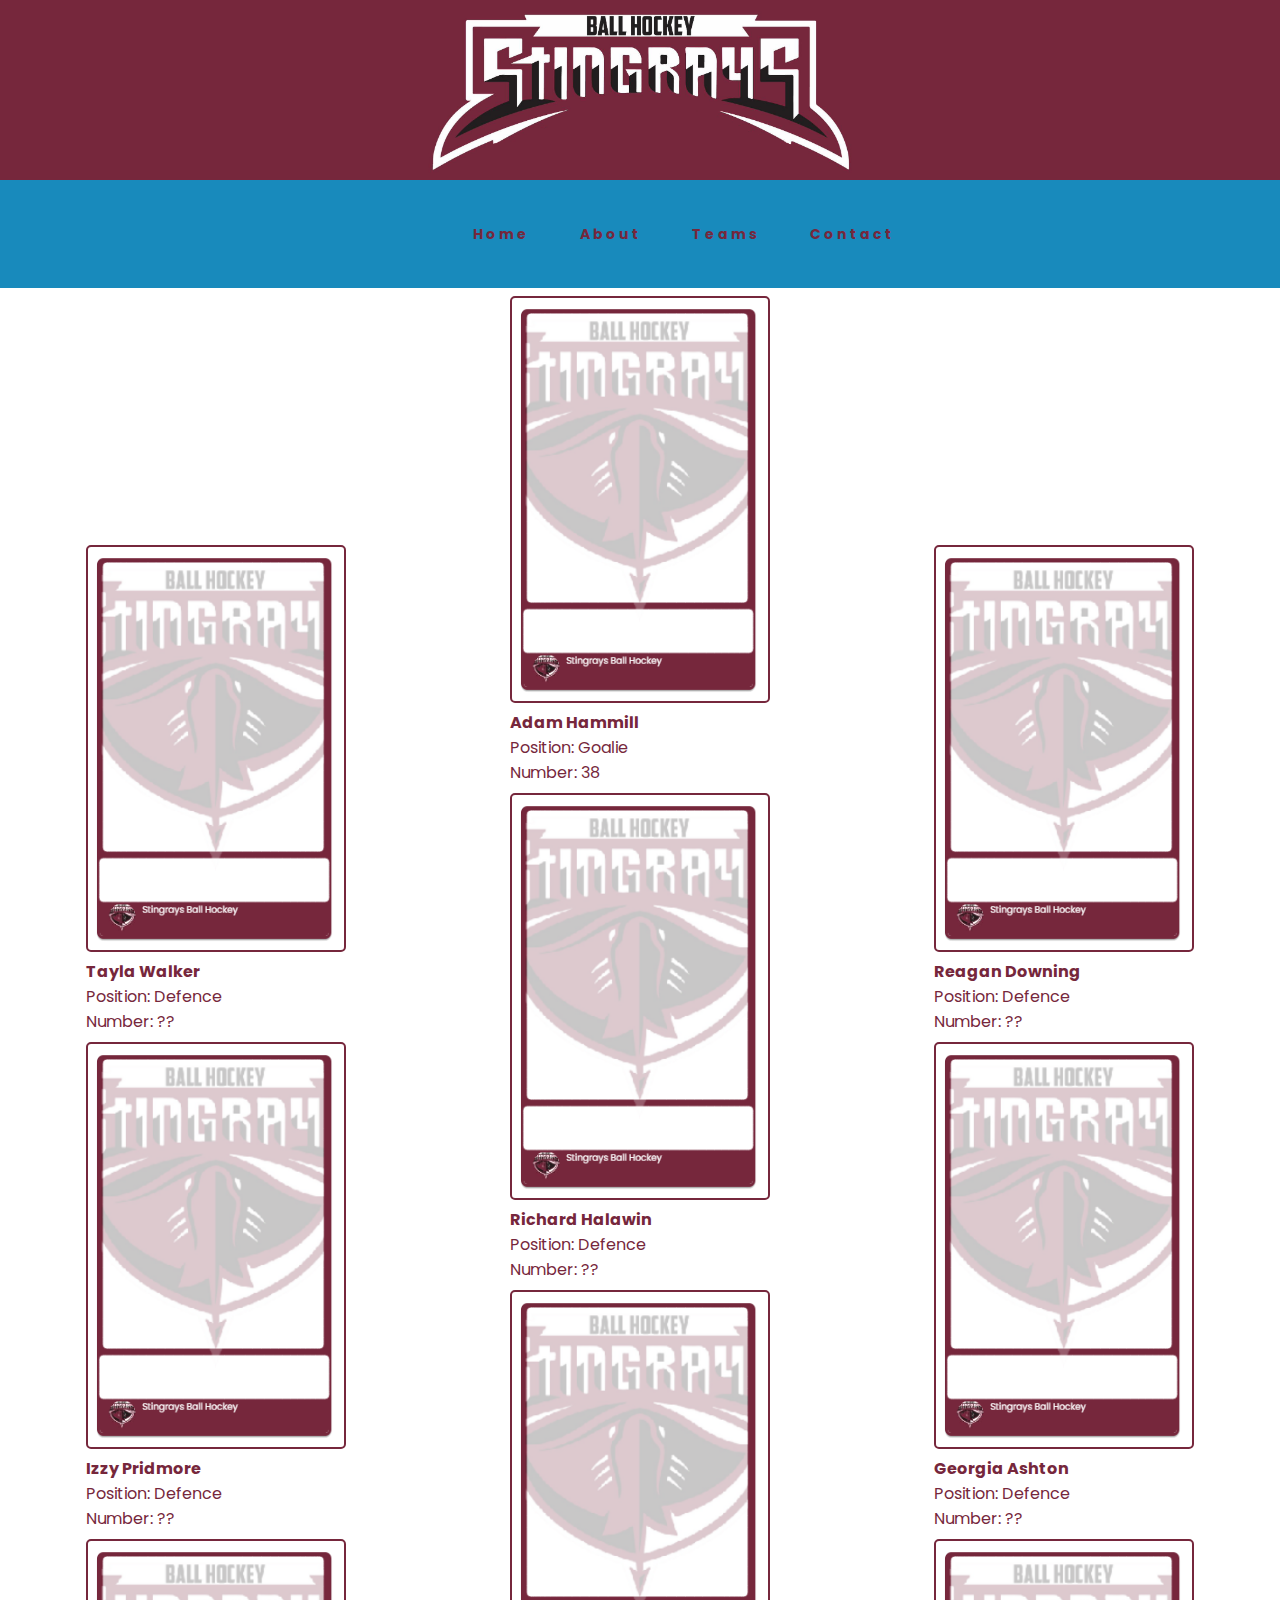
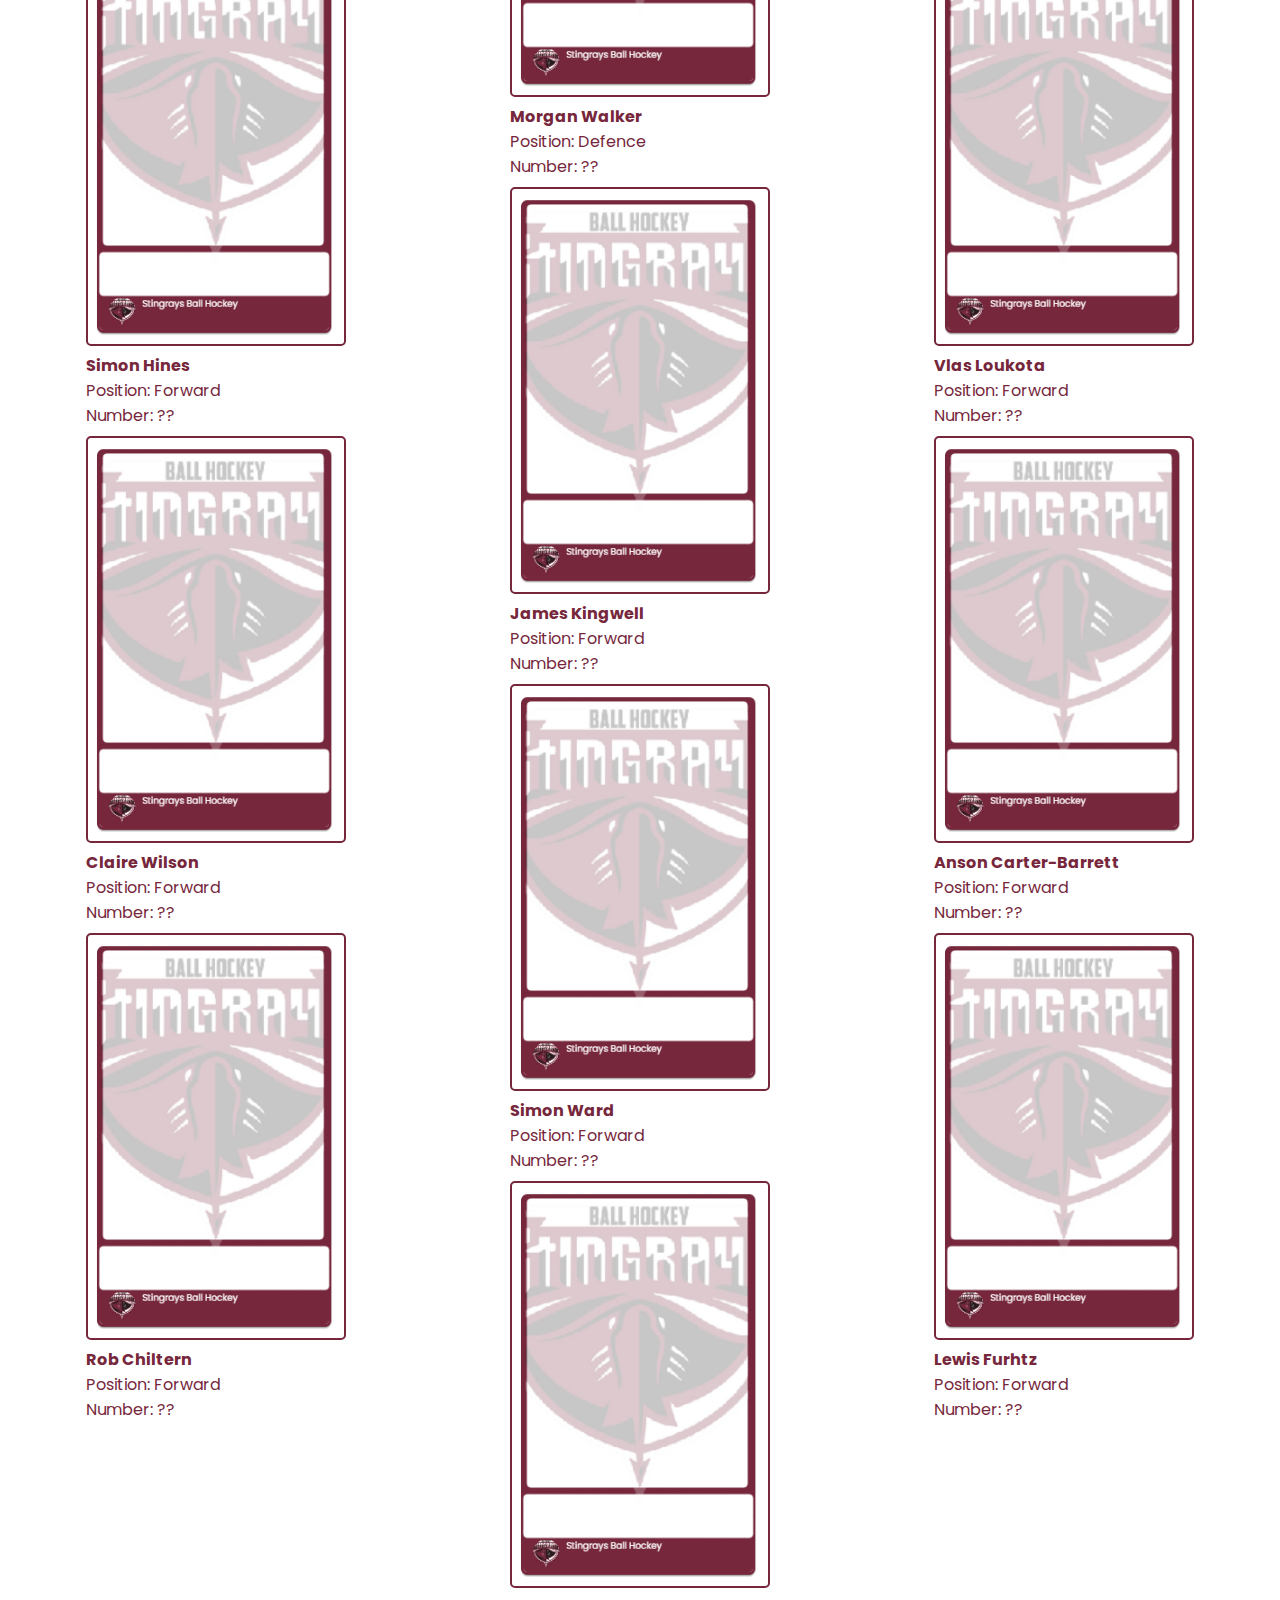
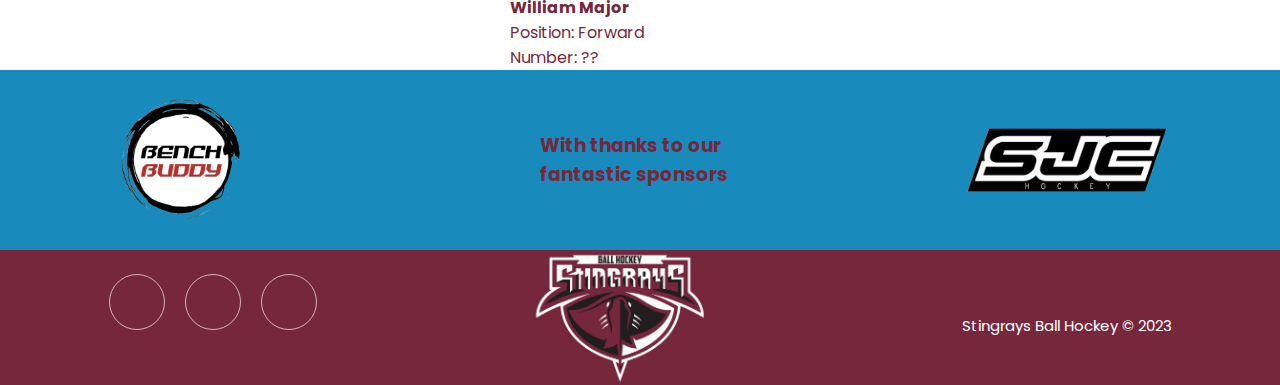
<file: seniorteams/senior-blue.html>
<!DOCTYPE html>
<html lang="en">
  <head>
    <meta charset="UTF-8">
    <meta name="viewport" content="width=device-width, initial-scale=1.0">
    <meta http-equiv="X-UA-Compatible" content="ie=edge">
    <title>Stingrays Ball Hockey Club</title>
    <link rel="stylesheet" href="../styles.css">
	<link rel="stylesheet" href="https://cdnjs.cloudflare.com/ajax/libs/font-awesome/6.4.2/css/all.min.css" integrity="sha512-z3gLpd7yknf1YoNbCzqRKc4qyor8gaKU1qmn+CShxbuBusANI9QpRohGBreCFkKxLhei6S9CQXFEbbKuqLg0DA==" crossorigin="anonymous" referrerpolicy="no-referrer" />
	<link href="https://fonts.googleapis.com/css2?family=Poppins" rel="stylesheet">
  </head>
  <body>
	<div class="header">
		<div class="logo">
			<img class="header-logo" src="../img/Wording Take 2.png" alt="Stingrays">
		</div>
	</div>
    <nav>
		<ul class="nav-links">
			<li><a href="../index.html">Home</a></li>
			<li><a href="../about.html">About</a></li>
			<li>
			<a href="../teams.html">Teams</a>
			<ul class="dropdown">
				<li><a href="../seniorteams/senior-a.html">Senior A</a></li>
				<li><a href="../seniorteams/senior-maroon.html">Senior B</a></li>
				<li><a href="../seniorteams/senior-blue.html">Senior C</a></li>
				<li><a href="../juniorteams/u16.html">Under 16's</a></li>
				<li><a href="../juniorteams/u13.html">Under 13's</a></li>
				<li><a href="../juniorteams/u10.html">Under 10's</a></li>
				<li><a href="../juniorteams/u7.html">Under 7's</a></li>
			</ul>
			</li>
			<li><a href="../contact.html">Contact</a></li>
		</ul>
		<div class="burger">
			<div class="line1"></div>
			<div class="line2"></div>
			<div class="line3"></div>
		</div>
	</nav>
	<section class="a-team">
		<div class="team-column">
			<div class="player-profile"><img class="pp-pic" src="../img/card-temp.png" alt="Player Profile">
				<h4>Tayla Walker</h4>
				<p>Position: Defence<br>
				Number: ??
				</p>
			</div>
			<div class="player-profile"><img class="pp-pic" src="../img/card-temp.png" alt="Player Profile">
				<h4>Izzy Pridmore</h4>
				<p>Position: Defence <br>
				Number: ??
				</p>
			</div>
			<div class="player-profile"><img class="pp-pic" src="../img/card-temp.png" alt="Player Profile">
				<h4>Simon Hines</h4>
				<p>Position: Forward<br>
				Number: ??
				</p>
			</div>
			<div class="player-profile"><img class="pp-pic" src="../img/card-temp.png" alt="Player Profile">
				<h4>Claire Wilson</h4>
				<p>Position: Forward<br>
				Number: ??
				</p>
			</div>
			<div class="player-profile"><img class="pp-pic" src="../img/card-temp.png" alt="Player Profile">
				<h4>Rob Chiltern</h4>
				<p>Position: Forward<br>
				Number: ??
				</p>
			</div>
		</div>
		<div class="team-column">
			<div class="player-profile"><img class="pp-pic" src="../img/card-temp.png" alt="Player Profile">
				<h4>Adam Hammill</h4>
				<p>Position: Goalie<br>
				Number: 38
				</p>
			</div>
			<div class="player-profile"><img class="pp-pic" src="../img/card-temp.png" alt="Player Profile">
				<h4>Richard Halawin</h4>
				<p>Position: Defence <br>
				Number: ??
				</p>
			</div>
			<div class="player-profile"><img class="pp-pic" src="../img/card-temp.png" alt="Player Profile">
				<h4>Morgan Walker</h4>
				<p>Position: Defence<br>
				Number: ??
				</p>
			</div>
			<div class="player-profile"><img class="pp-pic" src="../img/card-temp.png" alt="Player Profile">
				<h4>James Kingwell</h4>
				<p>Position: Forward <br>
				Number: ??
				</p>
			</div>
			<div class="player-profile"><img class="pp-pic" src="../img/card-temp.png" alt="Player Profile">
				<h4>Simon Ward</h4>
				<p>Position: Forward<br>
				Number: ??
				</p>
			</div>
			<div class="player-profile"><img class="pp-pic" src="../img/card-temp.png" alt="Player Profile">
				<h4>William Major</h4>
				<p>Position: Forward<br>
				Number: ??
				</p>
			</div>
		</div>
		<div class="team-column">
			<div class="player-profile"><img class="pp-pic" src="../img/card-temp.png" alt="Player Profile">
				<h4>Reagan Downing</h4>
				<p>Position: Defence <br>
				Number: ??
				</p>
			</div>
			<div class="player-profile"><img class="pp-pic" src="../img/card-temp.png" alt="Player Profile">
				<h4>Georgia Ashton</h4>
				<p>Position: Defence <br>
				Number: ??
				</p>
			</div>
			<div class="player-profile"><img class="pp-pic" src="../img/card-temp.png" alt="Player Profile">
				<h4>Vlas Loukota</h4>
				<p>Position: Forward<br>
				Number: ??
				</p>
			</div>
			<div class="player-profile"><img class="pp-pic" src="../img/card-temp.png" alt="Player Profile">
				<h4>Anson Carter-Barrett</h4>
				<p>Position: Forward<br>
				Number: ??
				</p>
			</div>
			<div class="player-profile"><img class="pp-pic" src="../img/card-temp.png" alt="Player Profile">
				<h4>Lewis Furhtz</h4>
				<p>Position: Forward<br>
				Number: ??
				</p>
			</div>
		</div>	
	</section>
	<section class="sponsors">
		<div class="sponsorslogos">
			<div class="sponsor-container"><img class="sponsors-logo" src="../img/bench-buddy.png" alt="Bench Buddy"></div>
			<div class="sponsor-container"><h3>With thanks to our fantastic sponsors</h3></div>
			<div class="sponsor-container"><img class="sponsors-logo" src="../img/sjc.png" alt="SJC Hockey"></div>
		</div>
	</section>
	<section class="footer">
			<div class="item-container">
				<div class="social">
					<a href="https://www.facebook.com/StingraysBallHockey"><i class="fab fa-facebook"></i></a>
					<a href="https://www.instagram.com/StingraysBHC"><i class="fab fa-instagram"></i></a>
					<a href="https://twitter.com/StingraysBHC"><i class="fab fa-x-twitter"></i></a>
				</div>
			</div>
			<div class="item-container">
				<img class="footer-logo" src="../img/logo.png" alt="Stingrays">
			</div>
			<div class="item-container">
				<p class="copyright">
				Stingrays Ball Hockey © 2023
				</p>
			</div>
	</section>
	<script src="../app.js"></script>
  </body>
</html>
</file>
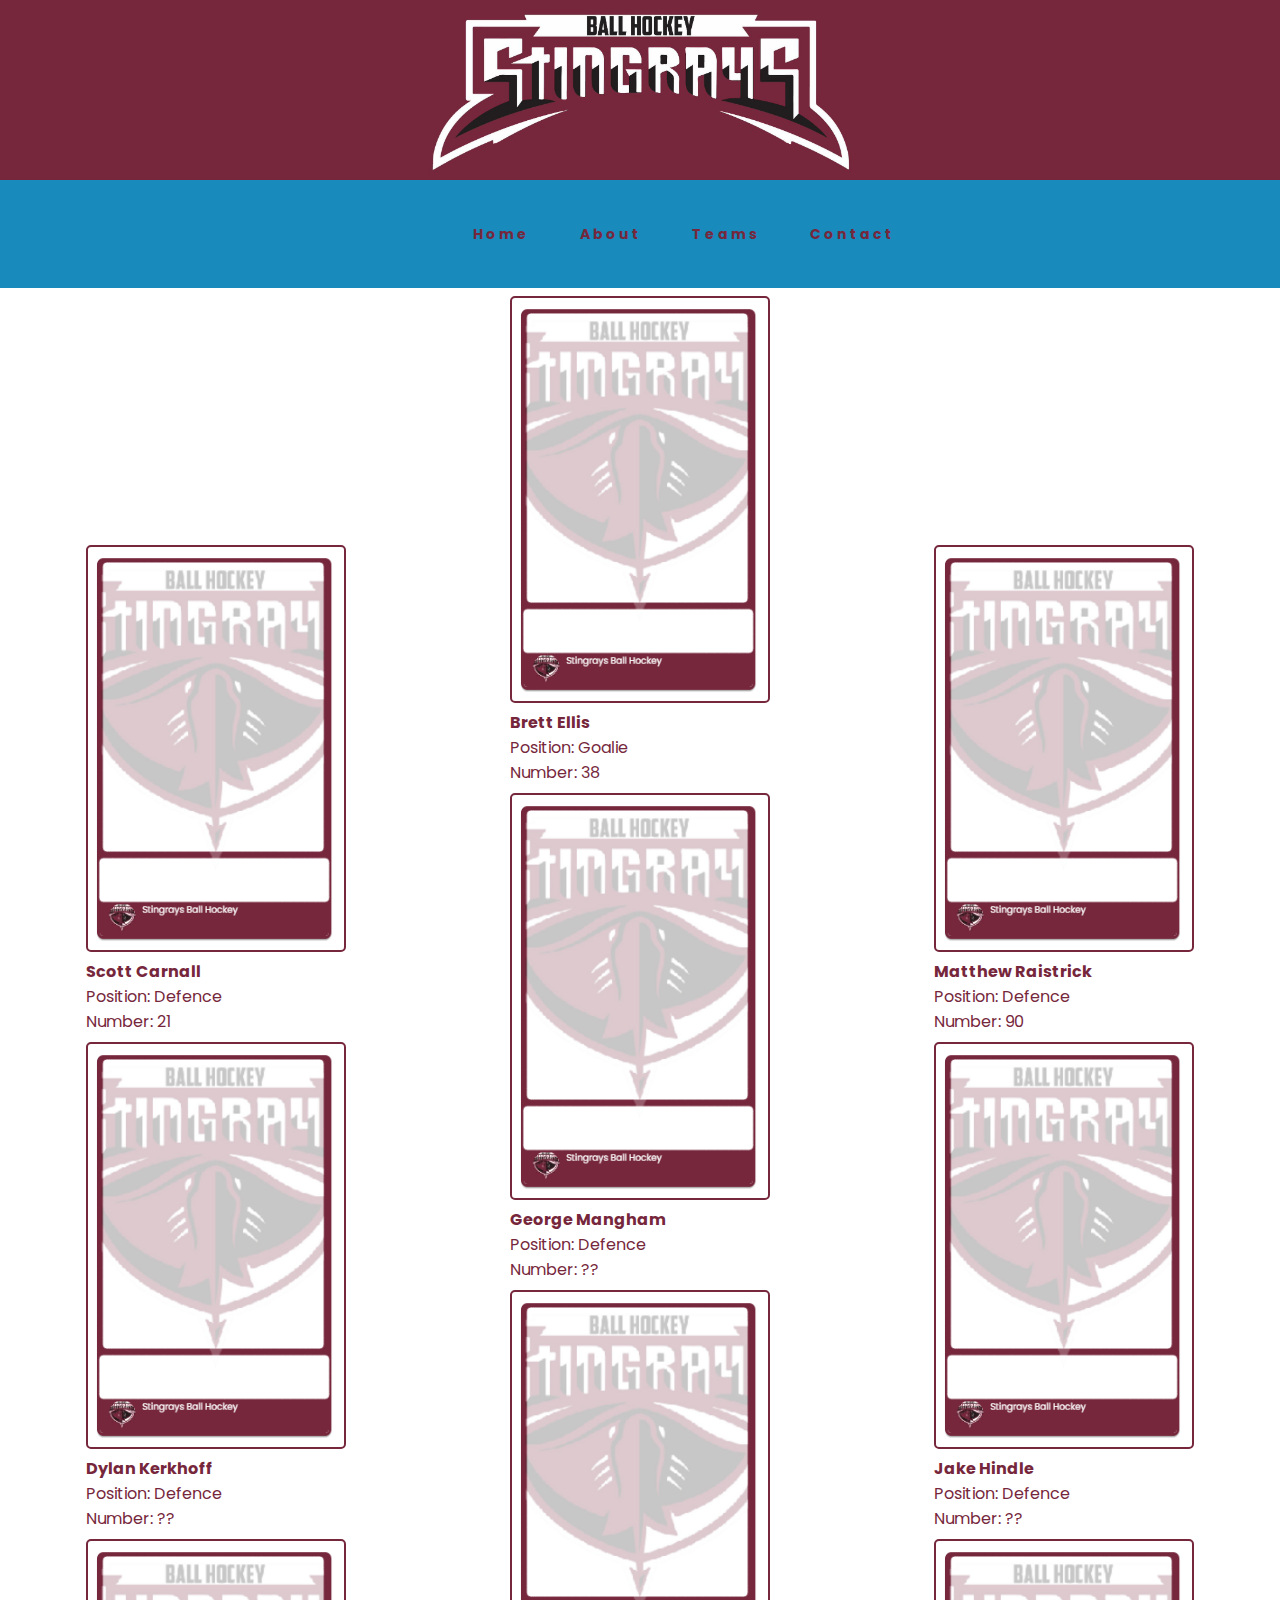
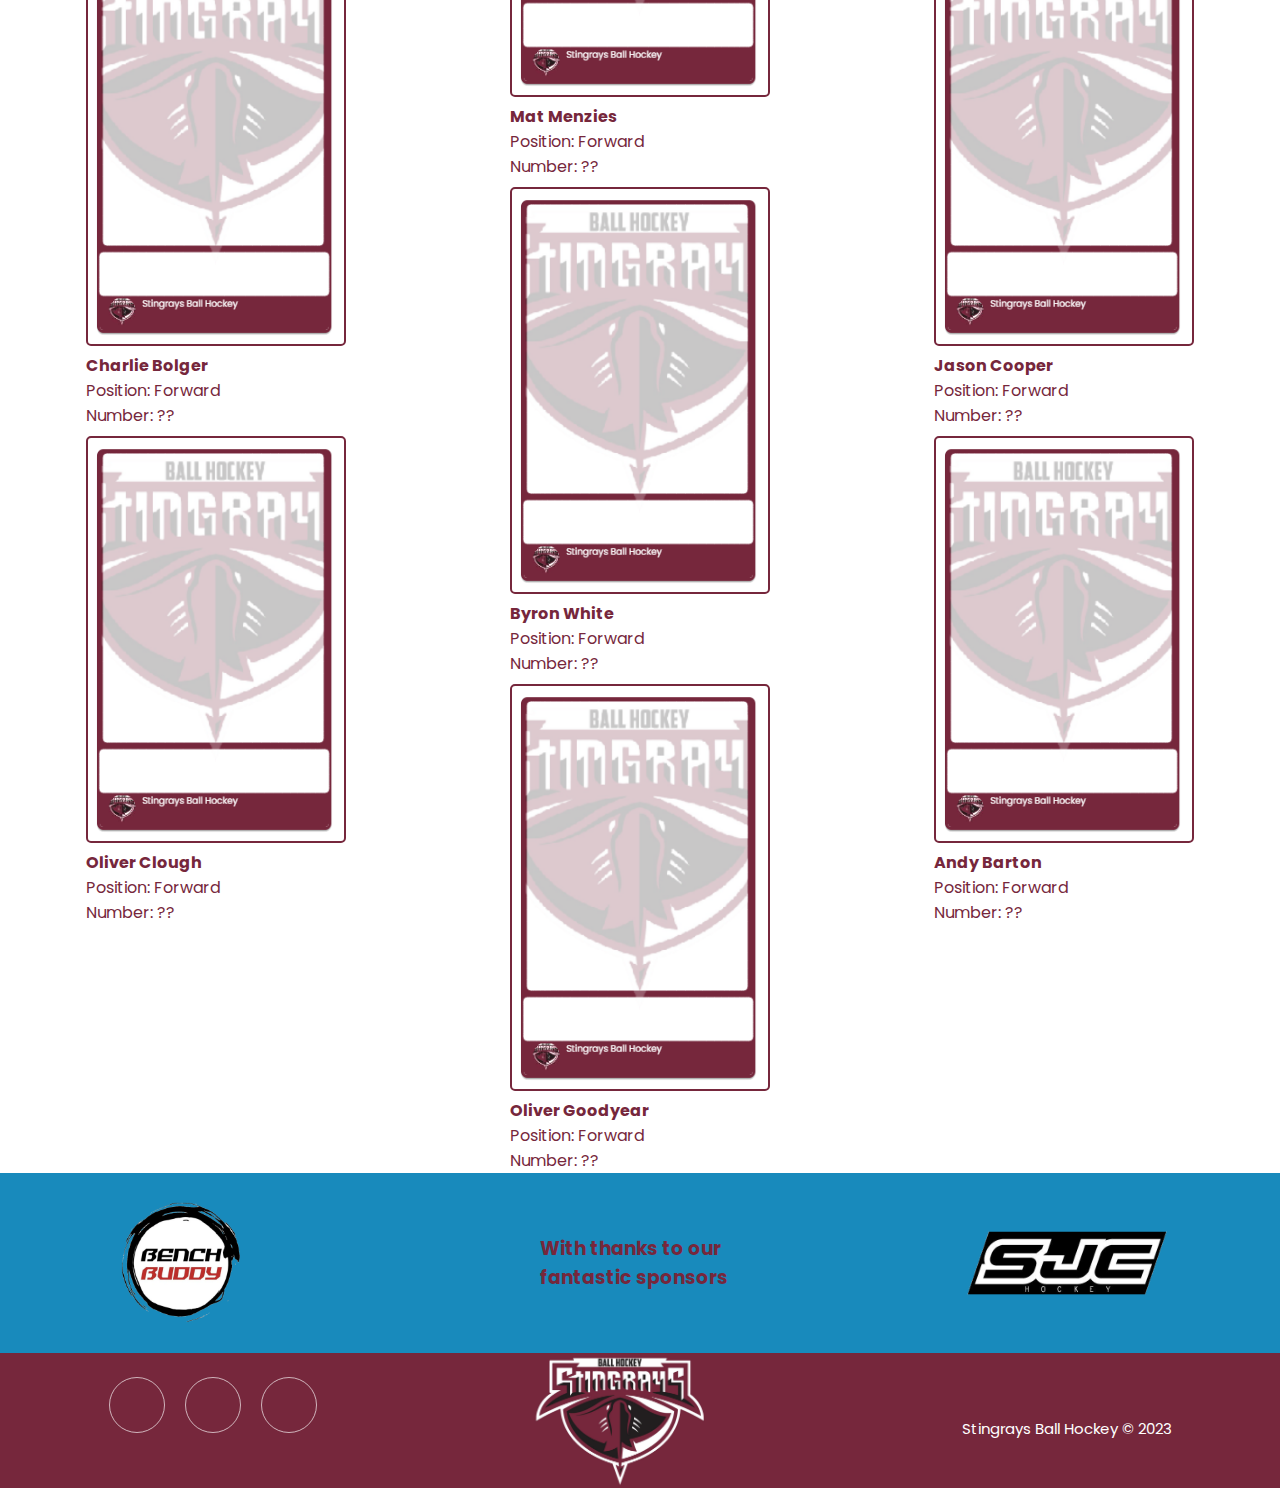
<file: seniorteams/senior-maroon.html>
<!DOCTYPE html>
<html lang="en">
  <head>
    <meta charset="UTF-8">
    <meta name="viewport" content="width=device-width, initial-scale=1.0">
    <meta http-equiv="X-UA-Compatible" content="ie=edge">
    <title>Stingrays Ball Hockey Club</title>
    <link rel="stylesheet" href="../styles.css">
	<link rel="stylesheet" href="https://cdnjs.cloudflare.com/ajax/libs/font-awesome/6.4.2/css/all.min.css" integrity="sha512-z3gLpd7yknf1YoNbCzqRKc4qyor8gaKU1qmn+CShxbuBusANI9QpRohGBreCFkKxLhei6S9CQXFEbbKuqLg0DA==" crossorigin="anonymous" referrerpolicy="no-referrer" />
	<link href="https://fonts.googleapis.com/css2?family=Poppins" rel="stylesheet">
  </head>
  <body>
	<div class="header">
		<div class="logo">
			<img class="header-logo" src="../img/Wording Take 2.png" alt="Stingrays">
		</div>
	</div>
    <nav>
		<ul class="nav-links">
			<li><a href="../index.html">Home</a></li>
			<li><a href="../about.html">About</a></li>
			<li>
			<a href="../teams.html">Teams</a>
			<ul class="dropdown">
				<li><a href="../seniorteams/senior-a.html">Senior A</a></li>
				<li><a href="../seniorteams/senior-maroon.html">Senior B</a></li>
				<li><a href="../seniorteams/senior-blue.html">Senior C</a></li>
				<li><a href="../juniorteams/u16.html">Under 16's</a></li>
				<li><a href="../juniorteams/u13.html">Under 13's</a></li>
				<li><a href="../juniorteams/u10.html">Under 10's</a></li>
				<li><a href="../juniorteams/u7.html">Under 7's</a></li>
			</ul>
			</li>
			<li><a href="../contact.html">Contact</a></li>
		</ul>
		<div class="burger">
			<div class="line1"></div>
			<div class="line2"></div>
			<div class="line3"></div>
		</div>
	</nav>
	<section class="a-team">
		<div class="team-column">
			<div class="player-profile"><img class="pp-pic" src="../img/card-temp.png" alt="Player Profile">
				<h4>Scott Carnall</h4>
				<p>Position: Defence<br>
				Number: 21
				</p>
			</div>
			<div class="player-profile"><img class="pp-pic" src="../img/card-temp.png" alt="Player Profile">
				<h4>Dylan Kerkhoff</h4>
				<p>Position: Defence <br>
				Number: ??
				</p>
			</div>
			<div class="player-profile"><img class="pp-pic" src="../img/card-temp.png" alt="Player Profile">
				<h4>Charlie Bolger</h4>
				<p>Position: Forward<br>
				Number: ??
				</p>
			</div>
			<div class="player-profile"><img class="pp-pic" src="../img/card-temp.png" alt="Player Profile">
				<h4>Oliver Clough</h4>
				<p>Position: Forward<br>
				Number: ??
				</p>
			</div>
		</div>
		<div class="team-column">
			<div class="player-profile"><img class="pp-pic" src="../img/card-temp.png" alt="Player Profile">
				<h4>Brett Ellis</h4>
				<p>Position: Goalie<br>
				Number: 38
				</p>
			</div>
			<div class="player-profile"><img class="pp-pic" src="../img/card-temp.png" alt="Player Profile">
				<h4>George Mangham</h4>
				<p>Position: Defence <br>
				Number: ??
				</p>
			</div>
			<div class="player-profile"><img class="pp-pic" src="../img/card-temp.png" alt="Player Profile">
				<h4>Mat Menzies</h4>
				<p>Position: Forward<br>
				Number: ??
				</p>
			</div>
			<div class="player-profile"><img class="pp-pic" src="../img/card-temp.png" alt="Player Profile">
				<h4>Byron White</h4>
				<p>Position: Forward <br>
				Number: ??
				</p>
			</div>
			<div class="player-profile"><img class="pp-pic" src="../img/card-temp.png" alt="Player Profile">
				<h4>Oliver Goodyear</h4>
				<p>Position: Forward<br>
				Number: ??
				</p>
			</div>
		</div>
		<div class="team-column">
			<div class="player-profile"><img class="pp-pic" src="../img/card-temp.png" alt="Player Profile">
				<h4>Matthew Raistrick</h4>
				<p>Position: Defence <br>
				Number: 90
				</p>
			</div>
			<div class="player-profile"><img class="pp-pic" src="../img/card-temp.png" alt="Player Profile">
				<h4>Jake Hindle</h4>
				<p>Position: Defence <br>
				Number: ??
				</p>
			</div>
			<div class="player-profile"><img class="pp-pic" src="../img/card-temp.png" alt="Player Profile">
				<h4>Jason Cooper</h4>
				<p>Position: Forward<br>
				Number: ??
				</p>
			</div>
			<div class="player-profile"><img class="pp-pic" src="../img/card-temp.png" alt="Player Profile">
				<h4>Andy Barton</h4>
				<p>Position: Forward<br>
				Number: ??
				</p>
			</div>
		</div>	
	</section>
	<section class="sponsors">
		<div class="sponsorslogos">
			<div class="sponsor-container"><img class="sponsors-logo" src="../img/bench-buddy.png" alt="Bench Buddy"></div>
			<div class="sponsor-container"><h3>With thanks to our fantastic sponsors</h3></div>
			<div class="sponsor-container"><img class="sponsors-logo" src="../img/sjc.png" alt="SJC Hockey"></div>
		</div>
	</section>
	<section class="footer">
			<div class="item-container">
				<div class="social">
					<a href="https://www.facebook.com/StingraysBallHockey"><i class="fab fa-facebook"></i></a>
					<a href="https://www.instagram.com/StingraysBHC"><i class="fab fa-instagram"></i></a>
					<a href="https://twitter.com/StingraysBHC"><i class="fab fa-x-twitter"></i></a>
				</div>
			</div>
			<div class="item-container">
				<img class="footer-logo" src="../img/logo.png" alt="Stingrays">
			</div>
			<div class="item-container">
				<p class="copyright">
				Stingrays Ball Hockey © 2023
				</p>
			</div>
	</section>
	<script src="../app.js"></script>
  </body>
</html>
</file>
<file: styles.css>
* {
	margin: 0px;
	padding: 0px;
	box-sizing: border-box;
}

.header {
	display: flex;
	justify-content: space-around;
	align-items: center;
	max-height: 20vh;
	background-color: #76273C;
	font-family: 'Poppins', sans-serif;
}

.header-logo {
	display: flex;
	justify-content: space-around;
	align-items: center;
	max-height: 20vh;
	background-color: #76273C;
	font-family: 'Poppins', sans-serif;
}


nav {
	display: flex;
	justify-content: space-around;
	align-items: center;
	min-height: 12vh;
	background-color: #188ABC;
	font-family: 'Poppins', sans-serif;
}

.logo {
	color: rgb(226,226,226);
	text-transform: uppercase;
	letter-spacing: 5px;
	font-size: 20px;
}

.nav-links {
	display: flex;
	justify-content: space-around;
	width: 30%;
}

.nav-links a:hover {
	background-color: #76273C;
	color: white;
}

.nav-links li {
	list-style: none;
}

.nav-links a {
	color: #76273C;
	text-decoration: none;
	letter-spacing: 3px;
	font-weight: bold;
	font-size: 14px;
}

ul {
	list-style: none;
	background: #188ABC;
}

ul li {
	display: inline-block;
	position: relative;
}

ul li a {
	display: block;
	padding: 20px 25px;
	color: #76273C;
	text-decoration: none;
	text-align: center;
	font-size: 20px;
}

ul li ul.dropdown li {
	display: block;
}

ul li ul.dropdown {
	width: 100%;
	position: absolute;
	z-index: 999;
	display: none;
}

ul li:hover ul.dropdown {
	display:block;
	background-color: #188ABC;
	width: 100%;
}

.burger {
	display: none;
	cursor: pointer;
}

.burger div {
	width: 25px;
	height: 3px;
	background-color: #76273C;
	margin: 5px;
	transition: all 0.3s ease; 
}

.content {
	min-height: 68vh;
	top: 32vh;
	display: flex;
	flex-direction: column;
	align-items: center;
	justify-content: center;
	width: 100%;
	padding: 15px;
	font-family: 'Poppins', sans-serif;
	overflow: hidden;
}

.content .news {
	width: 100%;
	max-height: 68vh;
}

.content .content-logo {
	padding-top: 15px;
}

.about-container {
	width: 100%;
	display: flex;
	flex-direction: row;
	justify-content: center;
	align-items:center;
	flex-wrap: nowrap;
	gap: 20px;
	padding: 15px;
	padding-bottom: 50px;
}

.about-image {
	flex: 1;
	flex-shrink: 3;
	height: 300px;
	width: 300px;
	justify-content: center;
}

.about-map {
	width: 1400px;
	text-decoration: none;
	list-style: none;
}

.about-map li {
	width: 1400px;
	text-decoration: none;
}

.about-googlemap {
	width: 100%;
	text-decoration: none;
}

.about-logo {
	max-height: 300px;
	max-width: 300px;
}

.about-container .about-1 {
	font-size: 24px;
	color: #76273C;
	padding-bottom: 10px;
}

.about-container .about-2 {
	font-size: 24px;
	color: #188ABC;
	padding-bottom: 10px;
}

.about-container .about-3 {
	font-size: 24px;
	color: #76273C;
}

.about-container .about-schedule{
	width: 400px;
	text-align: center;
}

.about-container .schedule-head {
	font-size: 32px;
	font-weight: bold;
	color: #76273C;
	justify-content: center;
}

.about-container .schedule-blue {
	font-size: 22px;
	color: #188ABC;
}

.about-container .schedule-maroon {
	font-size: 22px;
	color: #76273C;
}

.teams{
	top: 32vh;
	display: grid;
	grid-gap: .5em;
	grid-template-areas: 
		"photoOne photoTwo photoThree";
	padding: 15px;
	align-items: center;
	justify-items: center;
	font-family: 'Poppins', sans-serif;
	overflow: auto;
	list-style: none;
	margin: auto;
	min-height: 68vh;
}

.teams .content-logo {
	border: 2px solid black;
	border-radius: 5px;
	max-height: 250px;
	max-width: 250px;
	align-items: center;
}

.a-team {
	display: flex;
	padding: 0 4px;
	list-style: none;
	align-items: center;
	font-family: 'Poppins', sans-serif;
	justify-content: space-around;
	margin-left: auto;
	margin-right: auto;
	
}

.team-column {
	padding: 0 4px;
	justify-content: center;
}

.player-profile {
	margin-top: 8px;
	vertical-align: middle;
	color: #76273C;
}

.pp-pic {
	border: 2px solid #76273C;
	border-radius: 5px;
	height: 407px;
	width: 260px;
	align-items: center;
}

.sponsorslogos {
	font-family: 'Poppins', sans-serif;
	padding: 40px 0;
	display: flex;
	justify-content: space-around;
	align-items: center;
	max-height: 20vh;
	background-color: #188ABC;
	right:0;
	margin-top: auto;
}

.sponsorslogos h3 {
	color: #76273C;
	max-width: 200px;
}

.sponsor-container {
	width: 200px;
}

.sponsors-logo {
	max-width: 200px;
	display: flex;
	justify-content: space-around;
	align-items: center;
	max-height: 15vh;
}

.footer {
	font-family: 'Poppins', sans-serif;
	padding: 40px 0;
	display: flex;
	justify-content: space-around;
	align-items: center;
	max-height: 15vh;
	background-color: #76273C;
	margin-top: auto;
}

.item-container {
	width: 225px;
}

.footer .social{
	text-align: center;
	padding-bottom: 25px;
	color: white;
	width: 225px;
}

.footer .social a{
	font-size: 40px;
	color: inherit;
	border: 1px solid white;
	width: 56px;
	height: 56px;
	line-height: 54px;
	display: inline-block;
	text-align: center;
	border-radius: 50%;
	margin: 0 8px;
	opacity: 0.65;
	
}

.footer .social a:hover{
	opacity:0.9;
}

.footer ul{
	margin-top: 0;
	padding: 0;
	list-style: none;
	font-size: 18px;
	line-height: 1.6;
	margin-bottom: 0;
	text-align: center;
}

.footer-logo {
	display: flex;
	justify-content: space-around;
	align-items: center;
	max-height: 15vh;
	background-color: #76273C;
	font-family: 'Poppins', sans-serif;
}

.footer .copyright {
	margin-top: 15px;
	text-align: center;
	font-size: 15px;
	color: white;
}




@media screen and (max-width:768px) {
	.nav-links {
	display: flex;
	justify-content: space-around;
	width: 50%;
	}
}

@media screen and (max-width:768px) {
	body{
		overflow-x: hidden;
	}
	
	.nav-links {
	position: absolute;
	height: 68vh;
	top: 32vh;
	background-color: #188ABC;
	display: flex;
	flex-direction: column;
	align-items: center;
	width: 100%;
	transform: translateX(100%);
	transition: transform 0.5s ease-in;
	}
	.nav-links li {
		opacity: 0;
	}
	
	.burger {
		display: block;
	}
	
	.footer .social{
	text-align: center;
	padding-bottom: 15px;
	color: white;
	}

	.footer .social a{
	font-size: 20px;
	color: inherit;
	border: 1px solid white;
	width: 36px;
	height: 36px;
	line-height: 34px;
	display: inline-block;
	text-align: center;
	border-radius: 50%;
	margin: 0 8px;
	opacity: 0.65;
	
	}
	
}

.nav-active {
	transform: translateX(0%);
}

@keyframes navLinkFade {
	from {
		opacity: 0;
		transform: translateX(50px);
	}
	to {
		opacity: 1;
		transform: translateX(0px);
	}
}

.toggle .line1 {
	transform: rotate(-45deg) translate(-5px,6px);
	
}
.toggle .line2 {
	opacity:0;
}
.toggle .line3 {
	transform: rotate(45deg) translate(-5px,-6px);
}
</file>
<file: juniorteams/styles.css>
* {
	margin: 0px;
	padding: 0px;
	box-sizing: border-box;
}

.header {
	display: flex;
	justify-content: space-around;
	align-items: center;
	max-height: 20vh;
	background-color: #76273C;
	font-family: 'Poppins', sans-serif;
}

.header-logo {
	display: flex;
	justify-content: space-around;
	align-items: center;
	max-height: 20vh;
	background-color: #76273C;
	font-family: 'Poppins', sans-serif;
}


nav {
	display: flex;
	justify-content: space-around;
	align-items: center;
	min-height: 12vh;
	background-color: #188ABC;
	font-family: 'Poppins', sans-serif;
}

.logo {
	color: rgb(226,226,226);
	text-transform: uppercase;
	letter-spacing: 5px;
	font-size: 20px;
}

.nav-links {
	display: flex;
	justify-content: space-around;
	width: 30%;
}

.nav-links a:hover {
	background-color: #76273C;
	color: white;
}

.nav-links li {
	list-style: none;
}

.nav-links a {
	color: #76273C;
	text-decoration: none;
	letter-spacing: 3px;
	font-weight: bold;
	font-size: 14px;
}

ul {
	list-style: none;
	background: #188ABC;
}

ul li {
	display: inline-block;
	position: relative;
}

ul li a {
	display: block;
	padding: 20px 25px;
	color: #76273C;
	text-decoration: none;
	text-align: center;
	font-size: 20px;
}

ul li ul.dropdown li {
	display: block;
}

ul li ul.dropdown {
	width: 100%;
	position: absolute;
	z-index: 999;
	display: none;
}

ul li:hover ul.dropdown {
	display:block;
	background-color: #188ABC;
	width: 100%;
}

.burger {
	display: none;
	cursor: pointer;
}

.burger div {
	width: 25px;
	height: 3px;
	background-color: #76273C;
	margin: 5px;
	transition: all 0.3s ease; 
}

.content {
	height: 68vh;
	top: 32vh;
	display: flex;
	flex-direction: column;
	align-items: center;
	width: 100%;
	padding: 15px;
	font-family: 'Poppins', sans-serif;
}

.content .news {
	width: 100%;
	max-height: 68vh;
	padding-bottom: 5px;
}

.content .content-logo {
	padding-top: 15px;
}

.sponsorslogos {
	font-family: 'Poppins', sans-serif;
	padding: 40px 0;
	display: flex;
	justify-content: space-around;
	align-items: center;
	max-height: 20vh;
	background-color: #188ABC;
	right:0;
	border-top: 5px white;
}

.sponsorslogos h3 {
	color: #76273C;
}

.sponsors-logo {
	max-width: 200px;
	display: flex;
	justify-content: space-around;
	align-items: center;
	max-height: 15vh;
}

.footer {
	font-family: 'Poppins', sans-serif;
	padding: 40px 0;
	display: flex;
	justify-content: space-around;
	align-items: center;
	max-height: 15vh;
	background-color: #76273C;
}

.footer .social{
	text-align: center;
	padding-bottom: 25px;
	color: white;
}

.footer .social a{
	font-size: 40px;
	color: inherit;
	border: 1px solid white;
	width: 56px;
	height: 56px;
	line-height: 54px;
	display: inline-block;
	text-align: center;
	border-radius: 50%;
	margin: 0 8px;
	opacity: 0.65;
	
}

.footer .social a:hover{
	opacity:0.9;
}

.footer ul{
	margin-top: 0;
	padding: 0;
	list-style: none;
	font-size: 18px;
	line-height: 1.6;
	margin-bottom: 0;
	text-align: center;
}

.footer-logo {
	display: flex;
	justify-content: space-around;
	align-items: center;
	max-height: 15vh;
	background-color: #76273C;
	font-family: 'Poppins', sans-serif;
}

.footer .copyright {
	margin-top: 15px;
	text-align: center;
	font-size: 15px;
	color: white;
}


@media screen and (max-width:768px) {
	.nav-links {
	display: flex;
	justify-content: space-around;
	width: 50%;
	}
}

@media screen and (max-width:768px) {
	body{
		overflow-x: hidden;
	}
	
	.nav-links {
	position: absolute;
	height: 68vh;
	top: 32vh;
	background-color: #188ABC;
	display: flex;
	flex-direction: column;
	align-items: center;
	width: 100%;
	transform: translateX(100%);
	transition: transform 0.5s ease-in;
	}
	.nav-links li {
		opacity: 0;
	}
	
	.burger {
		display: block;
	}
	
	
}

.nav-active {
	transform: translateX(0%);
}

@keyframes navLinkFade {
	from {
		opacity: 0;
		transform: translateX(50px);
	}
	to {
		opacity: 1;
		transform: translateX(0px);
	}
}

.toggle .line1 {
	transform: rotate(-45deg) translate(-5px,6px);
	
}
.toggle .line2 {
	opacity:0;
}
.toggle .line3 {
	transform: rotate(45deg) translate(-5px,-6px);
}
</file>
